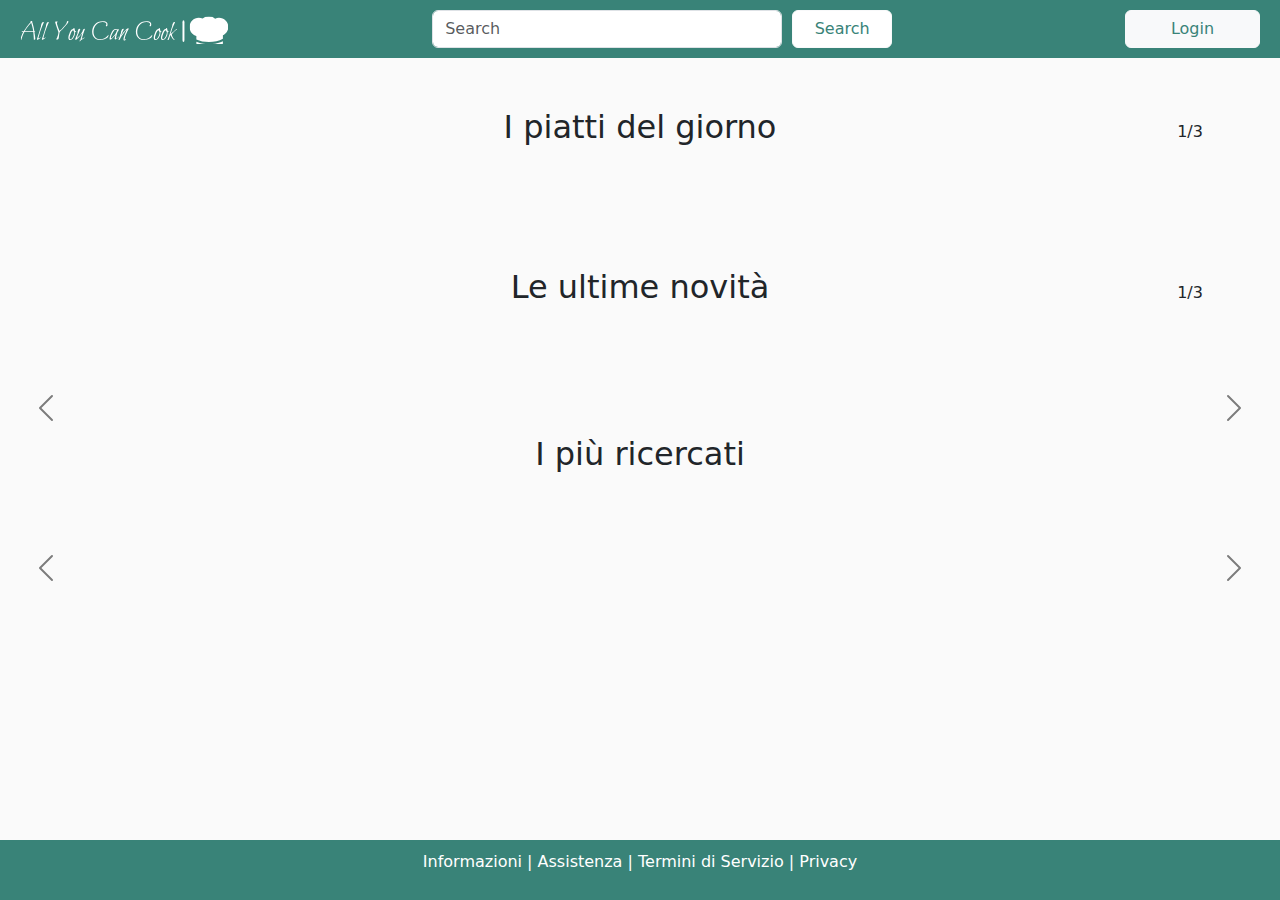
<file: index.html>
<!DOCTYPE html>
<html lang="en">

<head>
    <meta charset="utf-8">
    <meta name="viewport" content="width=device-width, initial-scale=1">
    <title>All You Can Cook</title>
    <link href="https://cdn.jsdelivr.net/npm/bootstrap@5.3.3/dist/css/bootstrap.min.css" rel="stylesheet"
        integrity="sha384-QWTKZyjpPEjISv5WaRU9OFeRpok6YctnYmDr5pNlyT2bRjXh0JMhjY6hW+ALEwIH" crossorigin="anonymous">

    <link rel="stylesheet" href="navbar.css">
    <link rel="stylesheet" href="heart.css">
    <link rel="stylesheet" href="main.css">
    <link rel="stylesheet" href="footer.css">


    <style>
        .scopri-piu {
            --bs-btn-color: white;
            --bs-btn-bg: #398378;
            --bs-btn-border-color: #398378;
            --bs-btn-hover-color: #398378;
            --bs-btn-hover-bg: white;
            --bs-btn-hover-border-color: #398378;
            --bs-btn-focus-shadow-rgb: 49, 132, 253;
            --bs-btn-active-color: #398378;
            --bs-btn-active-bg: #398378;
            --bs-btn-active-border-color: #398378;
            --bs-btn-active-shadow: inset 0 3px 5px rgba(0, 0, 0, 0.125);
            --bs-btn-disabled-color: #398378;
            --bs-btn-disabled-bg: #398378;
            --bs-btn-disabled-border-color: #398378;
        }

        .piatti-del-giorno {
            padding: 50px 0;
        }

        .counter-slide {
            margin-left: 1100px;
            margin-top: -50px;
        }

        .scopri-piu {
            margin-left: 150px;
        }

        .carousel-control-prev-icon,
        .carousel-control-next-icon {
            filter: invert(0) brightness(0);
            /* Cambia il colore in nero */
            background-color: transparent;
            /* Assicurati che lo sfondo sia trasparente */
        }

        .carousel-control-prev {
            background-color: transparent;
            width: 40px;
            /* Larghezza del pulsante */
            height: 40px;
            /* Altezza del pulsante */

            margin-top: 350px;
            /*margin-left: 200px;*/
            margin-left: 2%;
            transform: translateY(-50%);
            /* Allinea verticalmente */
        }

        .carousel-control-next {
            background-color: transparent;
            width: 40px;
            /* Larghezza del pulsante */
            height: 40px;
            /* Altezza del pulsante */

            margin-top: 350px;
            /*margin-left: 200px;*/
            margin-right: 2%;
            transform: translateY(-50%);
            /* Allinea verticalmente */
        }



        .ultime-novità {
            padding: 50px 0;
        }

        .ultime-novità .carousel-inner {
            margin-top: 30px;
            /* Aggiusta il valore se necessario */
        }



        .Piatti-più-ricercati {
            padding: 50px 0;
        }

        .Piatti-più-ricercati .row {
            margin-bottom: 30px;
            /* Puoi regolare il valore a seconda delle tue esigenze */
        }

        /*cuore in alto a destra in ogni card*/
        .position-relative {
            position: relative;
        }

        .checkbox {
            display: none;
            /* Nascondi l'input checkbox */
        }

        .heartbox label {
            cursor: pointer;
        }


        #heart-svg {
            width: 58px;
            height: 57px;
        }

        #heart-svg #heart {
            transition: fill 0.3s ease;
        }

        #heart-svg #heart.liked {
            fill: #E2264D;
            /* Colore rosso per il cuore "preferito" */
        }

        .heart_button {
            border-radius: 0px 0px 0px 10px;
            float: right;

            /*width: 100px;*/

            --bs-btn-color: white;
            --bs-btn-bg: #398378;
            --bs-btn-border-color: #398378;
            --bs-btn-hover-color: #398378;
            --bs-btn-hover-bg: white;
            --bs-btn-hover-border-color: #398378;
            --bs-btn-focus-shadow-rgb: 49, 132, 253;
            --bs-btn-active-color: #398378;
            --bs-btn-active-bg: #398378;
            --bs-btn-active-border-color: #398378;
            --bs-btn-active-shadow: inset 0 3px 5px rgba(0, 0, 0, 0.125);
            --bs-btn-disabled-color: #398378;
            --bs-btn-disabled-bg: #398378;
            --bs-btn-disabled-border-color: #398378;
        }

        .heart_button label {
            cursor: pointer;

        }

        .heart_button {
            position: absolute;
            top: 0px;
            right: 0px;
            z-index: 10;
            /* Facoltativo: garantisce che il bottone sia sopra gli altri contenuti */
            background-color: #f8f9fa;
            /* Cambia il colore di sfondo a tuo piacimento */
            color: #000;
            /* Cambia il colore del testo a tuo piacimento */
        }

        .row {
            display: flex;
            flex-wrap: wrap;
            /* Così facendo, le colonne si adatteranno automaticamente su più righe */
        }

        .card {
            display: flex;
            flex-direction: column;
            height: 100%;
            /* Imposta l'altezza della card per occupare tutto lo spazio disponibile */
        }

        .card-body {
            flex-grow: 1;
            /* Fa in modo che il contenuto della card occupi lo spazio rimanente */
        }
    </style>

    <script src="signup.js"></script>

    <!--Script per controllo dello stato del login-->
    <script>
        document.addEventListener("DOMContentLoaded", function () {
            if (sessionStorage.getItem('isLoggedIn') === 'true') {
                // Aggiungi una classe che attiva le animazioni
                document.body.classList.add('user-logged-in');
            }
        });
    </script>


</head>

<body>

    <!--Navbar-->
    <nav class="navbar-homepage">
        <div class="header-container">
            <!--Logo-->
            <a href="index.html">
                <img src="logo-no-background.svg" alt="Logo" class="logo-img" id="logo">
            </a>

            <!--Barra di ricerca-->
            <div class="search-bar-container">
                <form class="d-flex" role="search" onsubmit="return cerca()">
                    <input class="form-control search-input" type="search" id="query" placeholder="Search"
                        aria-label="Cerca">
                    <button class="btn btn-outline-success search-button" type="submit">Search</button>
                </form>
            </div>
            <!--Script per gestire il login-->
            <script>
                document.addEventListener('DOMContentLoaded', () => {
                    // Associa l'evento click alla funzione check_login
                    document.getElementById('login-button').addEventListener('click', function () {
                        check_login(); // Verifica se l'utente è loggato al clic del pulsante
                    });
                });
            </script>

            <!--DropDown Login-->
            <div class="nav-item dropdown">
                <button class="btn btn-primary login-button" id="login-button" type="button" data-bs-toggle="dropdown"
                    aria-expanded="false">Login</button>

                <ul class="dropdown-menu" aria-labelledby="dropdownMenuButton" style="display: none;"
                    id="dropdownMenuButton">
                    <li><a class="dropdown-item" href="index.html">Home</a></li>
                    <li><a class="dropdown-item" href="ricettario.html">Profilo</a></li>
                    <li><a class="dropdown-item" href="Recensioni.html">Recensioni</a></li>
                    <li><a class="dropdown-item" href="personal_note.html">Note Personali</a></li>
                    <li><button class="btn dropdown-item" id="logout-button" type="button">Logout</button></li>
                </ul>
            </div>
        </div>
    </nav>


    <main>
        <!-- Sezione Piatti del Giorno con Carousel -->
        <div id="PiattidelGiorno-Carousel" class="piatti-del-giorno carousel slide">

            <div class="title">
                <h2 class="text-center mb-4">I piatti del giorno</h2>
                <div class="text-center mb-4 counter-slide" id="slideNumberDisplay-PiattidelGiorno"></div>
            </div>

            <div class="carousel-inner" id="carouselContent-PiattiGiorno">
                <!-- Le slide verranno aggiunte dinamicamente qui -->
            </div>
            <button class="carousel-control-prev" type="button" data-bs-target="#PiattidelGiorno-Carousel"
                data-bs-slide="prev">
                <span class="carousel-control-prev-icon" aria-hidden="true"></span>
                <span class="visually-hidden">Previous</span>
            </button>
            <button class="carousel-control-next" type="button" data-bs-target="#PiattidelGiorno-Carousel"
                data-bs-slide="next">
                <span class="carousel-control-next-icon" aria-hidden="true"></span>
                <span class="visually-hidden">Next</span>
            </button>
        </div>


        <!-- Sezione Ultime Novità con Carousel -->
        <div id="UltimeNovità-Carousel" class="ultime-novità carousel slide">
            <div class="title">
                <h2 class="text-center mb-4">Le ultime novità</h2>
                <div class="text-center mb-4 counter-slide" id="slideNumberDisplay-UltimeNovità"></div>
            </div>

            <div class="carousel-inner" id="carouselContent-UltimeNovità">
                <!-- Le slide verranno aggiunte dinamicamente qui -->
            </div>
            <button class="carousel-control-prev" type="button" data-bs-target="#UltimeNovità-Carousel"
                data-bs-slide="prev">
                <span class="carousel-control-prev-icon" aria-hidden="true"></span>
                <span class="visually-hidden">Previous</span>
            </button>
            <button class="carousel-control-next" type="button" data-bs-target="#UltimeNovità-Carousel"
                data-bs-slide="next">
                <span class="carousel-control-next-icon" aria-hidden="true"></span>
                <span class="visually-hidden">Next</span>
            </button>
        </div>

        <!-- Sezione Piatti più ricercati -->
        <div class="Piatti-più-ricercati">
            <h2 class="text-center mb-4">I più ricercati</h2>
            <div class="container text-center" id="Container-PiattiRicercati">
                <!-- Le slide verranno aggiunte dinamicamente qui -->
            </div>
        </div>
    </main>

    <footer>
        <div class="bottom-container">
            <p>Informazioni | Assistenza | Termini di Servizio | Privacy</p>
        </div>
    </footer>



    <!--script per login-dropdown-menu in navbar-->
    <script src="https://cdn.jsdelivr.net/npm/@popperjs/core@2.11.8/dist/umd/popper.min.js"></script>
    <script src="https://cdn.jsdelivr.net/npm/bootstrap@5.3.3/dist/js/bootstrap.min.js"></script>




    <script src="https://cdn.jsdelivr.net/npm/bootstrap@5.3.3/dist/js/bootstrap.bundle.min.js"
        integrity="sha384-YvpcrYf0tY3lHB60NNkmXc5s9fDVZLESaAA55NDzOxhy9GkcIdslK1eN7N6jIeHz"
        crossorigin="anonymous"></script>



    <script src="https://cdn.jsdelivr.net/npm/@popperjs/core@2.11.8/dist/umd/popper.min.js"
        integrity="sha384-I7E8VVD/ismYTF4hNIPjVp/Zjvgyol6VFvRkX/vR+Vc4jQkC+hVqc2pM8ODewa9r"
        crossorigin="anonymous"></script>
    <script src="https://cdn.jsdelivr.net/npm/bootstrap@5.3.3/dist/js/bootstrap.min.js"
        integrity="sha384-0pUGZvbkm6XF6gxjEnlmuGrJXVbNuzT9qBBavbLwCsOGabYfZo0T0to5eqruptLy"
        crossorigin="anonymous"></script>


    <script src="counter-slide-piatti-del-giorno.js"></script>
    <script src="counter-slide-ultime-novità.js"></script>
    <script src="api-home-page.js"></script>
    <script src="api.js"></script>
    <script src="navbar_login.js"></script>

</body>

</html>
</file>
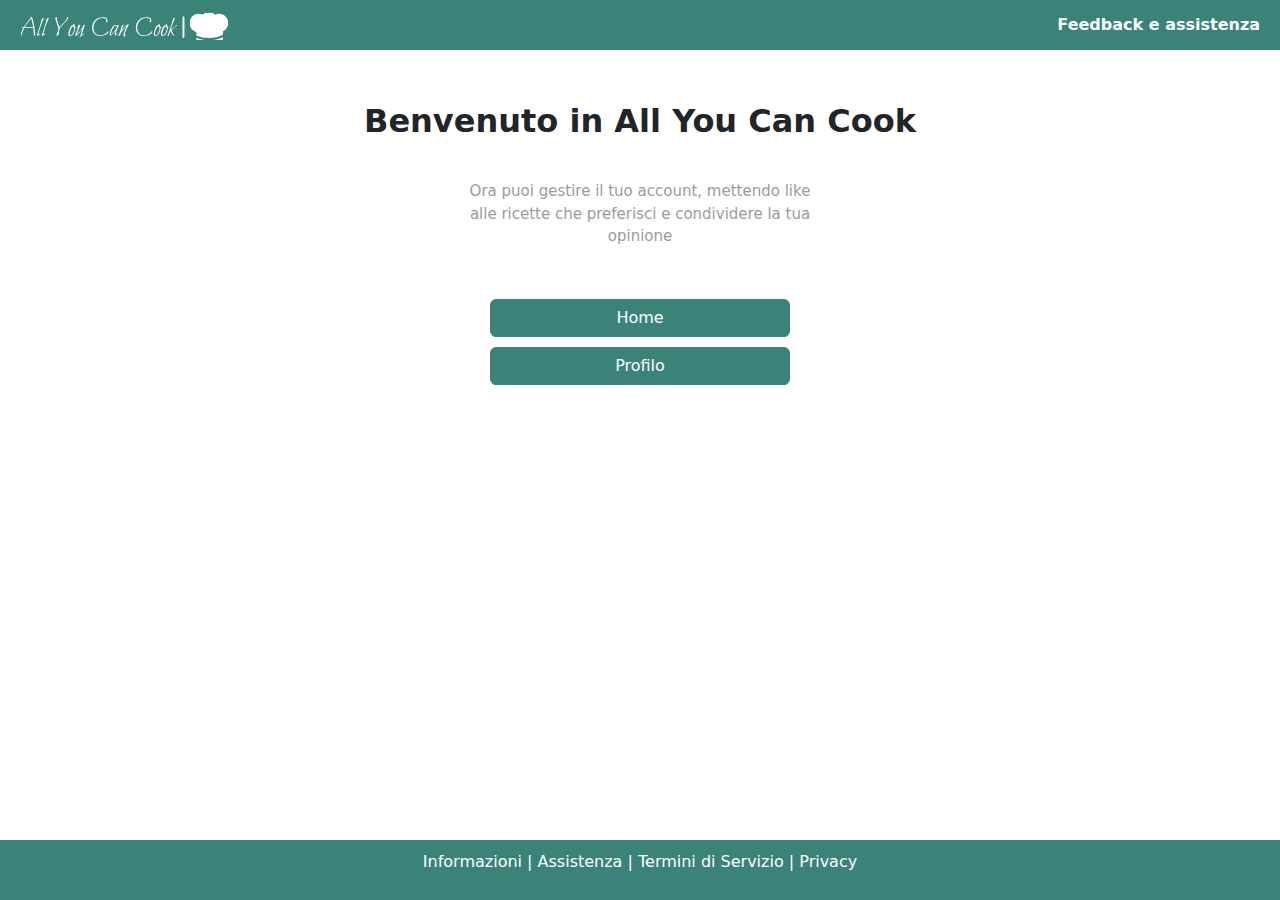
<file: benvenuto-page.html>
<!DOCTYPE html>
<html lang="en">

<head>
    <meta charset="utf-8">
    <meta name="viewport" content="width=device-width, initial-scale=1">
    <title>Benvenuto | All You Can Cook</title>
    <link href="https://cdn.jsdelivr.net/npm/bootstrap@5.3.3/dist/css/bootstrap.min.css" rel="stylesheet"
        integrity="sha384-QWTKZyjpPEjISv5WaRU9OFeRpok6YctnYmDr5pNlyT2bRjXh0JMhjY6hW+ALEwIH" crossorigin="anonymous">

    <link href="https://cdnjs.cloudflare.com/ajax/libs/font-awesome/6.0.0-beta3/css/all.min.css" rel="stylesheet"
        integrity="sha512-..." crossorigin="anonymous" referrerpolicy="no-referrer" />



    <link rel="stylesheet" href="main.css">
    <link rel="stylesheet" href="main2.css">
    <link rel ="stylesheet" href = "footer.css">


    <style>
        .container-message {
            display: flex;
            justify-content: center;
            align-items: center;
        }



        .btn-home {
            justify-content: center;
            align-items: center;
        }

        .btn-profile {
            justify-content: center;
            align-items: center;
        }
    </style>
</head>

<body>

    <div class="header-container">
        <a href="index.html">
            <img src="logo-no-background.svg"
                alt="Logo">
        </a>
        <a href="#" class="assist-link">Feedback e assistenza</a>
    </div>

    <div class="login-title">
        <h2><strong>Benvenuto in All You Can Cook</strong></h2>
    </div>

    <div class="login-subtitle">
        <p>Ora puoi gestire il tuo account, mettendo like alle ricette che preferisci e condividere la tua opinione</p>
    </div>


    <main>

        <section>
            <div class="container-message">
                <div id="registration-message" class="registration-message-account" style="display: none;"></div>
                <div class="btn-container">
                    <a href="index.html" class="btn btn-primary btn-home">Home</a>
                    <a href="ricettario.html" class="btn btn-primary btn-profile">Profilo</a>
                </div>
            </div>
        </section>

    </main>




    <footer>
        <div class="bottom-container">
            <p>Informazioni | Assistenza | Termini di Servizio | Privacy</p>

        </div>
    </footer>




    <script src="https://cdn.jsdelivr.net/npm/bootstrap@5.3.3/dist/js/bootstrap.bundle.min.js"
        integrity="sha384-YvpcrYf0tY3lHB60NNkmXc5s9fDVZLESaAA55NDzOxhy9GkcIdslK1eN7N6jIeHz"
        crossorigin="anonymous"></script>
    <script src="https://cdn.jsdelivr.net/npm/@popperjs/core@2.11.8/dist/umd/popper.min.js"
        integrity="sha384-I7E8VVD/ismYTF4hNIPjVp/Zjvgyol6VFvRkX/vR+Vc4jQkC+hVqc2pM8ODewa9r"
        crossorigin="anonymous"></script>
    <script src="https://cdn.jsdelivr.net/npm/bootstrap@5.3.3/dist/js/bootstrap.min.js"
        integrity="sha384-0pUGZvbkm6XF6gxjEnlmuGrJXVbNuzT9qBBavbLwCsOGabYfZo0T0to5eqruptLy"
        crossorigin="anonymous"></script>

    <script src="signup.js"></script>
</body>

</html>
</file>
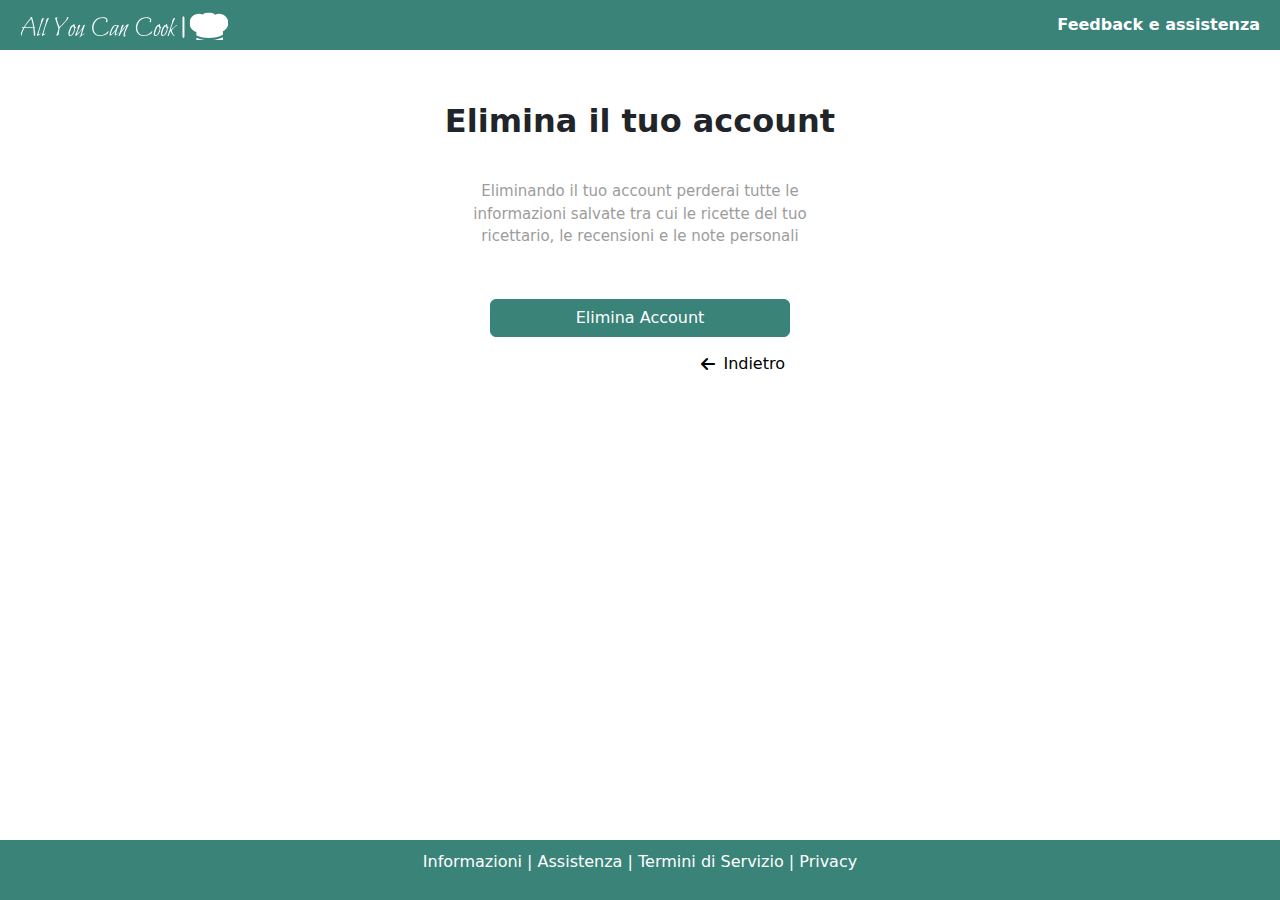
<file: elimina_account.html>
<!DOCTYPE html>
<html lang="en">

<head>
    <meta charset="utf-8">
    <meta name="viewport" content="width=device-width, initial-scale=1">
    <title>Elimina l'account | All You Can Cook</title>
    <link href="https://cdn.jsdelivr.net/npm/bootstrap@5.3.3/dist/css/bootstrap.min.css" rel="stylesheet"
        integrity="sha384-QWTKZyjpPEjISv5WaRU9OFeRpok6YctnYmDr5pNlyT2bRjXh0JMhjY6hW+ALEwIH" crossorigin="anonymous">

    <link href="https://cdnjs.cloudflare.com/ajax/libs/font-awesome/6.0.0-beta3/css/all.min.css" rel="stylesheet"
        integrity="sha512-..." crossorigin="anonymous" referrerpolicy="no-referrer" />


    <link rel="stylesheet" href="main.css">
    <link rel="stylesheet" href="main2.css">
    <link rel ="stylesheet" href = "footer.css">



    <style>
        .error-message-account {
            display: flex;
            position: relative;
            color: red;
            font-size: 15px;
            margin-top: 5px;
            margin-bottom: 5px;
            justify-content: center;
            align-items: center;
            text-align: center;

        }

        .container-message {
            display: flex;
            justify-content: center;
            align-items: center;
        }

        .Back-Button-container {
            display: flex;
            justify-content: flex-end;
            width: 100%;
            /*margin-top: 20px;*/
        }

        .Back-Button {
            display: flex;
            align-items: center;
            /* Allinea verticalmente l'icona e il testo */
            font-size: 20px;
            background: none;
            border: none;
            cursor: pointer;
            color: #000;
            padding: 5px;
            /* Aggiungi un po' di spazio attorno al pulsante */
        }

        .Back-Button i {
            font-size: 16px;
            margin-right: 8px;
            /* Spazio tra l'icona e il testo */
        }

        .Back-Button {
            text-decoration: none;
        }

        .Back-Button p {
            margin: 0;
            font-size: 16px;
            /* Rimuovi il margine predefinito del paragrafo */
        }
    </style>
</head>

<body>

    <div class="header-container">
        <a href="index.html">
            <img src="logo-no-background.svg" alt="Logo" class="logo-img" id="logo">
        </a>
        <a href="#" class="assist-link">Feedback e assistenza</a>
    </div>

    <main>
        <div class="login-title">
            <h2><strong>Elimina il tuo account</strong></h2>
        </div>
    
        <div class="login-subtitle">
            <p>Eliminando il tuo account perderai tutte le informazioni salvate tra cui le ricette del tuo ricettario, le
                recensioni e le note personali</p>
        </div>
    

        <section>
            <div class="container-message">
                <div class="btn-container">
                    <button type="button" class="btn btn-primary" onclick="elimina_account()">Elimina Account</button>
                    <div id="account-error" class="error-message-account" style="display: none;"></div>

                    <!-- Contenitore per il pulsante "Indietro" -->
                    <div class="Back-Button-container">
                        <a href="gestisci_account.html" class="Back-Button">
                            <i class="fas fa-arrow-left"></i> <!-- Freccia indietro -->
                            <p>Indietro</p>
                        </a>
                    </div>
                </div>
            </div>
        </section>

    </main>




    <footer>
        <div class="bottom-container">
            <p>Informazioni | Assistenza | Termini di Servizio | Privacy</p>

        </div>
    </footer>



    <!--script per login-dropdown-menu -->
    <script src="https://cdn.jsdelivr.net/npm/@popperjs/core@2.11.8/dist/umd/popper.min.js"></script>
    <script src="https://cdn.jsdelivr.net/npm/bootstrap@5.3.3/dist/js/bootstrap.min.js"></script>



    <script src="https://cdn.jsdelivr.net/npm/bootstrap@5.3.3/dist/js/bootstrap.bundle.min.js"
        integrity="sha384-YvpcrYf0tY3lHB60NNkmXc5s9fDVZLESaAA55NDzOxhy9GkcIdslK1eN7N6jIeHz"
        crossorigin="anonymous"></script>
    <script src="https://cdn.jsdelivr.net/npm/@popperjs/core@2.11.8/dist/umd/popper.min.js"
        integrity="sha384-I7E8VVD/ismYTF4hNIPjVp/Zjvgyol6VFvRkX/vR+Vc4jQkC+hVqc2pM8ODewa9r"
        crossorigin="anonymous"></script>
    <script src="https://cdn.jsdelivr.net/npm/bootstrap@5.3.3/dist/js/bootstrap.min.js"
        integrity="sha384-0pUGZvbkm6XF6gxjEnlmuGrJXVbNuzT9qBBavbLwCsOGabYfZo0T0to5eqruptLy"
        crossorigin="anonymous"></script>

    <script src="signup.js"></script>
</body>

</html>
</file>
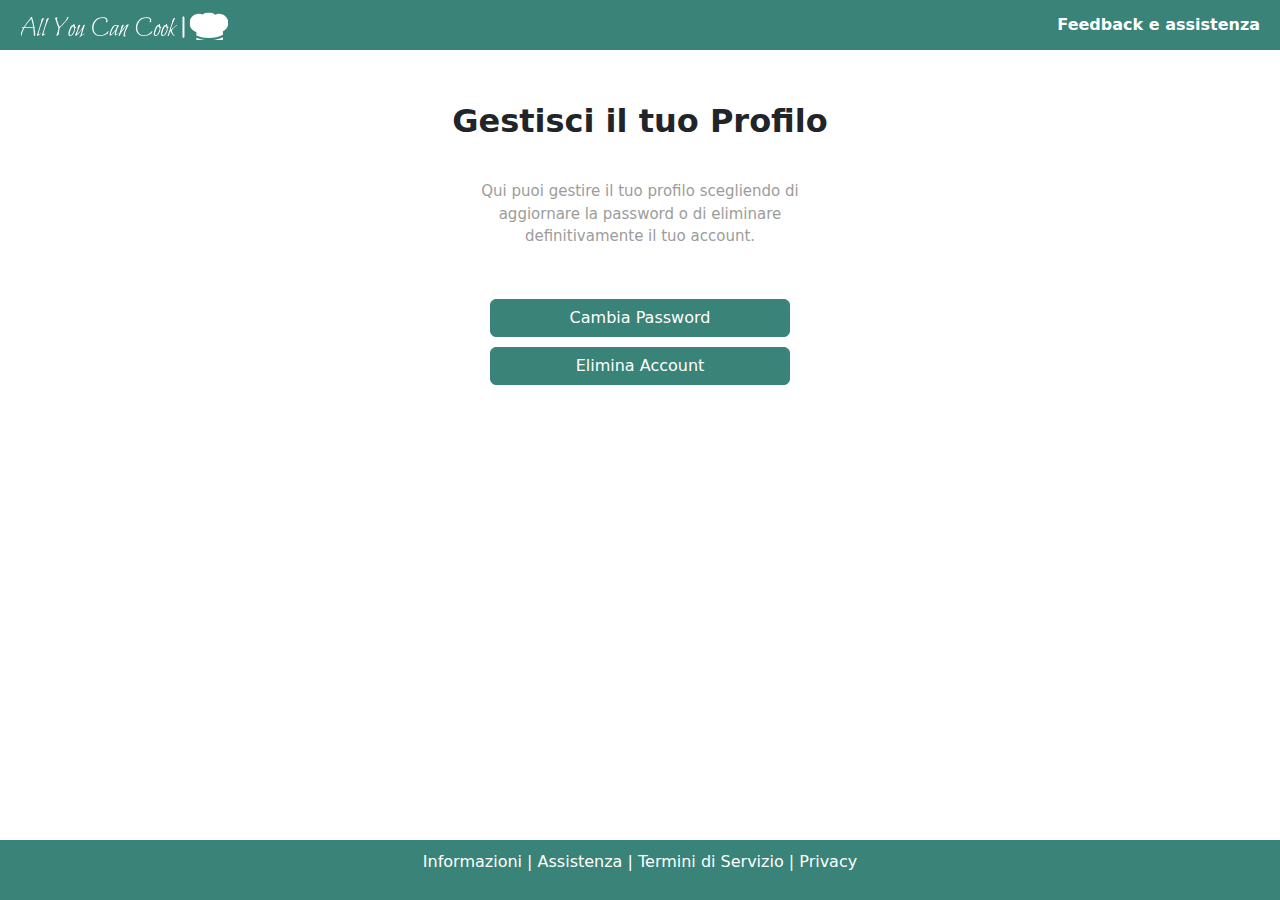
<file: gestisci_account.html>
<!DOCTYPE html>
<html lang="en">

<head>
    <meta charset="utf-8">
    <meta name="viewport" content="width=device-width, initial-scale=1">
    <title>Modifica l'account | All You Can Cook</title>
    <link href="https://cdn.jsdelivr.net/npm/bootstrap@5.3.3/dist/css/bootstrap.min.css" rel="stylesheet"
        integrity="sha384-QWTKZyjpPEjISv5WaRU9OFeRpok6YctnYmDr5pNlyT2bRjXh0JMhjY6hW+ALEwIH" crossorigin="anonymous">

    <link href="https://cdnjs.cloudflare.com/ajax/libs/font-awesome/6.0.0-beta3/css/all.min.css" rel="stylesheet"
        integrity="sha512-..." crossorigin="anonymous" referrerpolicy="no-referrer" />


    <link rel="stylesheet" href="main.css">
    <link rel="stylesheet" href="main2.css">
    <link rel="stylesheet" href="footer.css">

    <style>
        .container-message {
            display: flex;
            justify-content: center;
            align-items: center;
        }

        .btn-home {
            justify-content: center;
            align-items: center;
        }

        .btn-profile {
            justify-content: center;
            align-items: center;
        }

    </style>
</head>

<body>

    <div class="header-container">
        <a href="index.html">
            <img src="logo-no-background.svg" alt="Logo" class="logo-img" id="logo">
        </a>
        <a href="#" class="assist-link">Feedback e assistenza</a>
    </div>

    <div class="login-title">
        <h2><strong>Gestisci il tuo Profilo</strong></h2>
    </div>

    <div class="login-subtitle">
        <p>Qui puoi gestire il tuo profilo scegliendo di aggiornare la password o di eliminare definitivamente il tuo account.</p>
    </div>


    <main>

        <section>
            <div class="container-message">
                <div id="registration-message" class="registration-message-account" style="display: none;"></div>
                <div class="btn-container">
                    <a href="mod_pass.html" class="btn btn-primary btn-home">Cambia Password</a>
                    <a href="elimina_account.html" class="btn btn-primary btn-profile">Elimina Account</a>
                </div>
            </div>
        </section>

    </main>




    <footer>
        <div class="bottom-container">
            <p>Informazioni | Assistenza | Termini di Servizio | Privacy</p>

        </div>
    </footer>



    <!--script per login-dropdown-menu -->
    <script src="https://cdn.jsdelivr.net/npm/@popperjs/core@2.11.8/dist/umd/popper.min.js"></script>
    <script src="https://cdn.jsdelivr.net/npm/bootstrap@5.3.3/dist/js/bootstrap.min.js"></script>



    <script src="https://cdn.jsdelivr.net/npm/bootstrap@5.3.3/dist/js/bootstrap.bundle.min.js"
        integrity="sha384-YvpcrYf0tY3lHB60NNkmXc5s9fDVZLESaAA55NDzOxhy9GkcIdslK1eN7N6jIeHz"
        crossorigin="anonymous"></script>
    <script src="https://cdn.jsdelivr.net/npm/@popperjs/core@2.11.8/dist/umd/popper.min.js"
        integrity="sha384-I7E8VVD/ismYTF4hNIPjVp/Zjvgyol6VFvRkX/vR+Vc4jQkC+hVqc2pM8ODewa9r"
        crossorigin="anonymous"></script>
    <script src="https://cdn.jsdelivr.net/npm/bootstrap@5.3.3/dist/js/bootstrap.min.js"
        integrity="sha384-0pUGZvbkm6XF6gxjEnlmuGrJXVbNuzT9qBBavbLwCsOGabYfZo0T0to5eqruptLy"
        crossorigin="anonymous"></script>

    <script src="signup.js"></script>
</body>

</html>
</file>
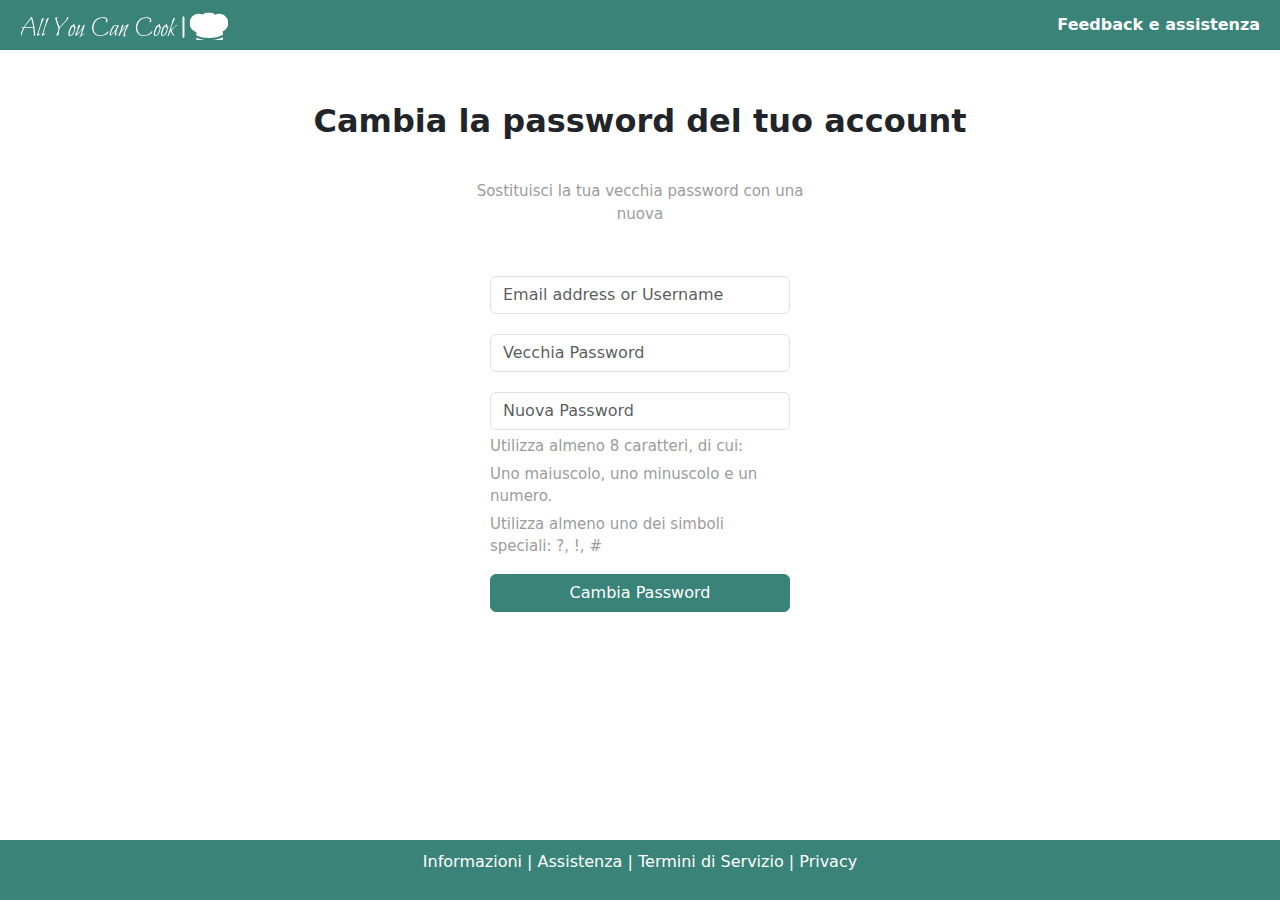
<file: mod_pass.html>
<!DOCTYPE html>
<html lang="en">

<head>
    <meta charset="utf-8">
    <meta name="viewport" content="width=device-width, initial-scale=1">
    <title>Modifica la password del tuo account | All You Can Cook</title>
    <link href="https://cdn.jsdelivr.net/npm/bootstrap@5.3.3/dist/css/bootstrap.min.css" rel="stylesheet"
        integrity="sha384-QWTKZyjpPEjISv5WaRU9OFeRpok6YctnYmDr5pNlyT2bRjXh0JMhjY6hW+ALEwIH" crossorigin="anonymous">

    <link rel="stylesheet" href="main.css">
    <link rel="stylesheet" href="main2.css">
    <link rel="stylesheet" href="footer.css">
    
    <style>
        .Form-login {
            display: flex;
            justify-content: center;
            /* align-items: center;*/
            height: 335px;
        }

        .Form-login .mb-3 {
            width: 300px;
            margin-bottom: 20px;
        }

        .Password {
            margin-top: 20px;
        }

        .Login {
            text-align: center;
            margin-bottom: 20px;
        }

        .btn-primary {
            width: 300px;
        }

        .Suggests p {
            /* Riduci il margine superiore */
            margin-top: 5px;
            /* Riduci il margine inferiore */
            margin-bottom: 5px;
        }

        .Suggests {
            color: rgb(156, 156, 156);
            font-size: 15px;
        }

        /* Stile normale per il testo degli span */
        .text-normal {
            color: initial;
        }

        /* Stile per il testo degli span in caso di errore */
        .text-error {
            color: red;
        }

        .error-message-account {
            position: relative;
            color: red;
            font-size: 15px;
            margin-top: 10px;
            margin-bottom: 10px;
            justify-content: center;
            align-items: center;
            text-align: center;
        }

        .username-error-message {
            position: relative;
            color: red;
            font-size: 15px;
            margin-top: 5px;
            margin-bottom: 5px;
            justify-content: center;
            align-items: center;
        }

        .password-error-message {
            position: relative;
            color: red;
            font-size: 15px;
            margin-top: 5px;
            margin-bottom: 5px;
            justify-content: center;
            align-items: center;
        }

        .Register-Button-Container {
            display: flex;
            justify-content: center;
            align-items: center;
            margin-top: 10px;
        }

        .Register-Button {
            font-size: 16px;
            margin-left: 5px;
            /* Spazio tra l'icona e il testo */
            text-decoration: none;
            color: rgb(202, 0, 0);
            font-weight: bold;
        }

        .Register-Button p {
            /* Rimuovi il margine predefinito del paragrafo */
            margin: 0;
            font-size: 16px;
        }
    </style>

    <script src="signup.js"></script>
</head>

<body>

    <div class="header-container">
        <a href="index.html">
            <img src="logo-no-background.svg" alt="Logo" class="logo-img" id="logo">

        </a>
        <a href="#" class="assist-link">Feedback e assistenza</a>
    </div>

    <main>
        <div class="login-title">
            <h2><strong>Cambia la password del tuo account</strong></h2>
        </div>

        <div class="login-subtitle">
            <p>Sostituisci la tua vecchia password con una nuova</p>
        </div>

        <section class="Form-login" style="margin-bottom: 5%;">
            <form id="Form-login">
                <!--Input Email or Username-->
                <div class="mb-3 Email_or_Username">
                    <input type="email_or_username" class="form-control" id="InputEmail_or_Username"
                        aria-describedby="email_or_UsernameHelp" placeholder="Email address or Username">
                    <!--div per mostrare messaggio di errore nel caso username non rispetti i requisiti -->
                    <div id="username-error" class="username-error-message" style="display: none;"></div>
                </div>
                <!--Input Password Vecchia-->
                <div class="mb-3 Password">
                    <input type="password" class="form-control" id="InputPasswordVecchia"
                        placeholder="Vecchia Password">
                </div>
                <!--Input Password Nuova-->
                <div class="mb-3 Password">
                    <input type="password" class="form-control" id="InputPasswordNuova" placeholder="Nuova Password">
                    <!--div per mostrare messaggio di errore nel caso password non rispetti i requisiti-->
                    <div id="password-error" class="password-error-message" style="display: none;"></div>
                    <!--Suggerimenti per la creazione di una nuova password-->
                    <div class="Suggests">
                        <p>
                            <span id="NumChar">Utilizza almeno 8 caratteri,</span>
                            <span> di cui: </span>
                        </p>
                        <p>
                            <span id="UpperChar" class="error-message">Uno maiuscolo,</span>
                            <span id="LowerChar" class="error-message">uno minuscolo</span>
                            <span>e </span>
                            <span id="DigitChar" class="error-message">un numero.</span>
                        </p>
                        <p>
                            <span id="SpecialChar">Utilizza almeno uno dei simboli speciali: ?, !, # </span>
                        </p>
                    </div>

                    <div id="account-error" class="error-message-account" style="display: none;"></div>
                    <div id="registration-message" class="registration-message-account" style="display: none;"></div>
                </div>

                <div id="account-error" class="error-message-account" style="display: none;"></div>
                <!--Bottone per confermare il cambio di password-->
                <button type="button" class="btn btn-primary" onclick="cambia_pass()">Cambia Password</button>
            </form>
        </section>
    </main>




    <footer>
        <div class="bottom-container">
            <p>Informazioni | Assistenza | Termini di Servizio | Privacy</p>
        </div>
    </footer>

    <script src="signup.js"></script>

    <script src="https://cdn.jsdelivr.net/npm/bootstrap@5.3.3/dist/js/bootstrap.bundle.min.js"
        integrity="sha384-YvpcrYf0tY3lHB60NNkmXc5s9fDVZLESaAA55NDzOxhy9GkcIdslK1eN7N6jIeHz"
        crossorigin="anonymous"></script>
    <script src="https://cdn.jsdelivr.net/npm/@popperjs/core@2.11.8/dist/umd/popper.min.js"
        integrity="sha384-I7E8VVD/ismYTF4hNIPjVp/Zjvgyol6VFvRkX/vR+Vc4jQkC+hVqc2pM8ODewa9r"
        crossorigin="anonymous"></script>
    <script src="https://cdn.jsdelivr.net/npm/bootstrap@5.3.3/dist/js/bootstrap.min.js"
        integrity="sha384-0pUGZvbkm6XF6gxjEnlmuGrJXVbNuzT9qBBavbLwCsOGabYfZo0T0to5eqruptLy"
        crossorigin="anonymous"></script>
</body>

</html>
</file>
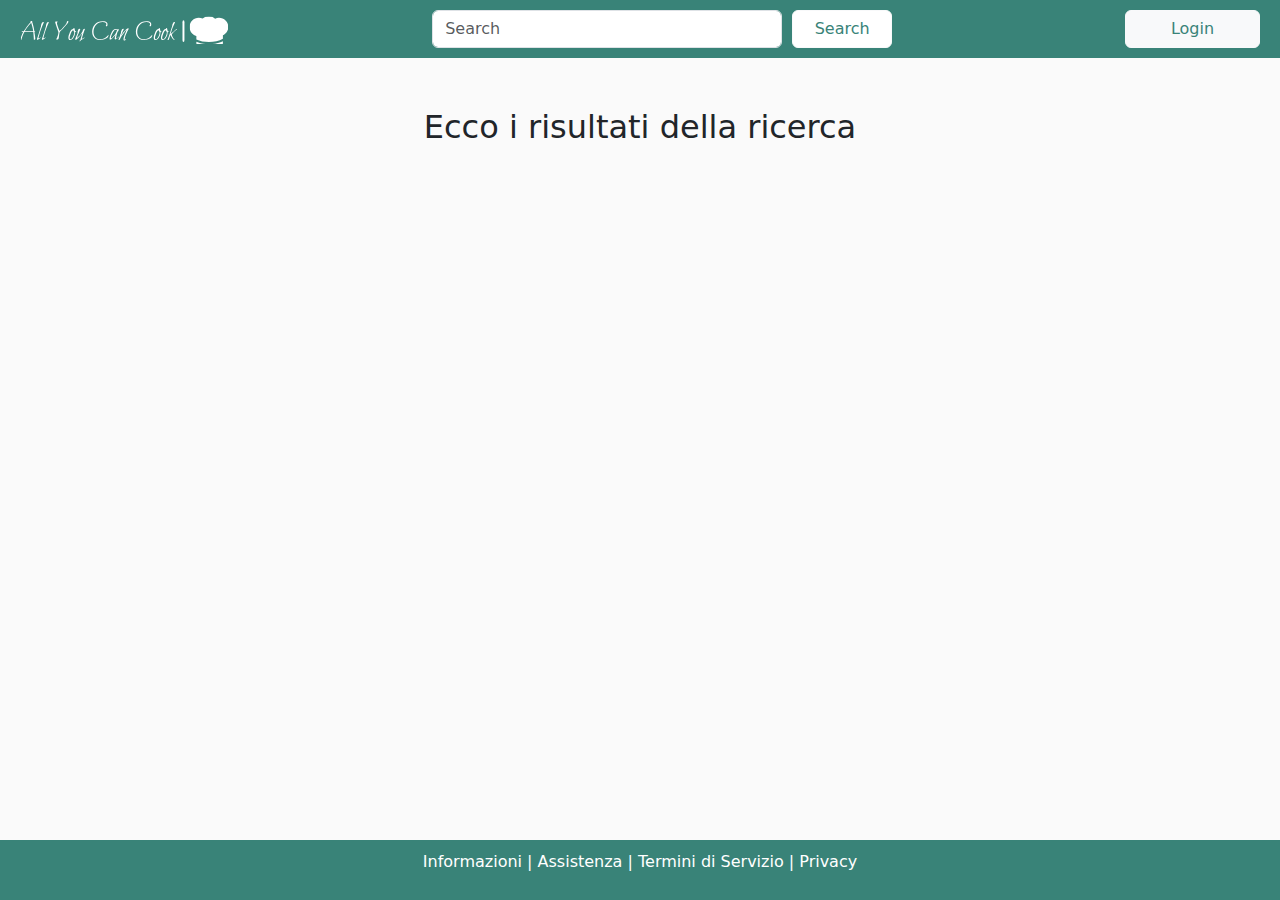
<file: page.html>
<!DOCTYPE html>
<html lang="en">

<head>
    <meta charset="utf-8">
    <meta name="viewport" content="width=device-width, initial-scale=1">
    <title>All You Can Cook</title>
    <link href="https://cdn.jsdelivr.net/npm/bootstrap@5.3.3/dist/css/bootstrap.min.css" rel="stylesheet"
        integrity="sha384-QWTKZyjpPEjISv5WaRU9OFeRpok6YctnYmDr5pNlyT2bRjXh0JMhjY6hW+ALEwIH" crossorigin="anonymous">

    <link rel="stylesheet" href="navbar.css">
    <link rel="stylesheet" href="footer.css">
    <link rel="stylesheet" href="heart.css">
    <link rel="stylesheet" href="main.css">


    <style>
        .scopri-piu {
            --bs-btn-color: white;
            --bs-btn-bg: #398378;
            --bs-btn-border-color: #398378;
            --bs-btn-hover-color: #398378;
            --bs-btn-hover-bg: white;
            --bs-btn-hover-border-color: #398378;
            --bs-btn-focus-shadow-rgb: 49, 132, 253;
            --bs-btn-active-color: #398378;
            --bs-btn-active-bg: #398378;
            --bs-btn-active-border-color: #398378;
            --bs-btn-active-shadow: inset 0 3px 5px rgba(0, 0, 0, 0.125);
            --bs-btn-disabled-color: #398378;
            --bs-btn-disabled-bg: #398378;
            --bs-btn-disabled-border-color: #398378;
            margin-left: 150px;
        }


        .Risultati-Ricerca .row {
            margin-bottom: 30px;
            /* Puoi regolare il valore a seconda delle tue esigenze */
        }


        .Risultati-Ricerca {
            /* flex-grow: 1 garantisce che il contenuto principale si espanda per riempire lo spazio disponibile.*/
            flex-grow: 1;
            padding: 50px 0;
        }

        /*cuore in alto a destra in ogni card*/
        .position-relative {
            position: relative;
        }

        .checkbox {
            display: none;
            /* Nascondi l'input checkbox */
        }

        .heartbox label {
            cursor: pointer;
        }


        #heart-svg {
            width: 58px;
            height: 57px;
        }

        #heart-svg #heart {
            transition: fill 0.3s ease;
        }

        #heart-svg #heart.liked {
            fill: #E2264D;
            /* Colore rosso per il cuore "preferito" */
        }

        .heart_button {
            border-radius: 0px 0px 0px 10px;
            float: right;
            --bs-btn-color: white;
            --bs-btn-bg: #398378;
            --bs-btn-border-color: #398378;
            --bs-btn-hover-color: #398378;
            --bs-btn-hover-bg: white;
            --bs-btn-hover-border-color: #398378;
            --bs-btn-focus-shadow-rgb: 49, 132, 253;
            --bs-btn-active-color: #398378;
            --bs-btn-active-bg: #398378;
            --bs-btn-active-border-color: #398378;
            --bs-btn-active-shadow: inset 0 3px 5px rgba(0, 0, 0, 0.125);
            --bs-btn-disabled-color: #398378;
            --bs-btn-disabled-bg: #398378;
            --bs-btn-disabled-border-color: #398378;
        }

        .heart_button label {
            cursor: pointer;

        }

        .heart_button {
            position: absolute;
            top: 0px;
            right: 0px;

            /* garantisce che il bottone sia sopra gli altri contenuti */
            z-index: 10;
            background-color: #f8f9fa;
            color: #000;
        }

        .row {
            display: flex;
            flex-wrap: wrap;
            /* Così facendo, le colonne si adatteranno automaticamente su più righe */
        }

        .card {
            display: flex;
            flex-direction: column;
            height: 100%;
            /* Imposta l'altezza della card per occupare tutto lo spazio disponibile */
        }

        .card-body {
            flex-grow: 1;
            /* Fa in modo che il contenuto della card occupi lo spazio rimanente */
        }

    </style>

    <!--Script per controllo dello stato del login-->
    <script>
        document.addEventListener("DOMContentLoaded", function () {
            if (sessionStorage.getItem('isLoggedIn') === 'true') {
                // Aggiungi una classe che attiva le animazioni
                document.body.classList.add('user-logged-in');
            }
        });
    </script>


</head>

<body>
    <!--Navbar-->
    <nav class="navbar-homepage">
        <div class="header-container">
            <!--Logo-->
            <a href="index.html">
                <img src="logo-no-background.svg" alt="Logo" class="logo-img" id="logo">
            </a>
            <!--Barra di ricerca-->
            <div class="search-bar-container">
                <form class="d-flex" role="search" onsubmit="return cerca()">
                    <input class="form-control search-input" type="search" id="query" placeholder="Search"
                        aria-label="Cerca">
                    <button class="btn btn-outline-success search-button" type="submit">Search</button>
                </form>
            </div>
            <!--Script per gestire il login-->
            <script>
                document.addEventListener('DOMContentLoaded', () => {
                    // Associa l'evento click alla funzione check_login
                    document.getElementById('login-button').addEventListener('click', function () {
                        check_login(); // Verifica se l'utente è loggato al clic del pulsante
                    });
                });
            </script>

            <!--DropDown Login-->
            <div class="nav-item dropdown">
                <button class="btn btn-primary login-button" id="login-button" type="button" data-bs-toggle="dropdown"
                    aria-expanded="false">Login</button>
                <ul class="dropdown-menu" aria-labelledby="dropdownMenuButton" style="display: none;"
                    id="dropdownMenuButton">
                    <li><a class="dropdown-item" href="index.html">Home</a></li>
                    <li><a class="dropdown-item" href="ricettario.html">Profilo</a></li>
                    <li><a class="dropdown-item" href="Recensioni.html">Recensioni</a></li>
                    <li><a class="dropdown-item" href="personal_note.html">Note Personali</a></li>
                    <li><button class="btn dropdown-item" id="logout-button" type="button">Logout</button></li>
                </ul>
            </div>
        </div>
    </nav>


    <main>
        <div class="Risultati-Ricerca">
            <h2 class="text-center mb-4">Ecco i risultati della ricerca</h2>
            <div class="container text-center" id="Container-Ricerca">
                <!-- Le slide verranno aggiunte dinamicamente qui -->
            </div>
        </div>

    </main>


    <footer>
        <div class="bottom-container">
            <p>Informazioni | Assistenza | Termini di Servizio | Privacy</p>
        </div>
    </footer>

    <script src="https://cdn.jsdelivr.net/npm/bootstrap@5.3.3/dist/js/bootstrap.bundle.min.js"
        integrity="sha384-YvpcrYf0tY3lHB60NNkmXc5s9fDVZLESaAA55NDzOxhy9GkcIdslK1eN7N6jIeHz"
        crossorigin="anonymous"></script>



    <script src="https://cdn.jsdelivr.net/npm/@popperjs/core@2.11.8/dist/umd/popper.min.js"
        integrity="sha384-I7E8VVD/ismYTF4hNIPjVp/Zjvgyol6VFvRkX/vR+Vc4jQkC+hVqc2pM8ODewa9r"
        crossorigin="anonymous"></script>
    <script src="https://cdn.jsdelivr.net/npm/bootstrap@5.3.3/dist/js/bootstrap.min.js"
        integrity="sha384-0pUGZvbkm6XF6gxjEnlmuGrJXVbNuzT9qBBavbLwCsOGabYfZo0T0to5eqruptLy"
        crossorigin="anonymous"></script>

    <script src="api.js"></script>

    <!--Script per gestire il pulsante like-->
    <script>
        function handleHeartClick(id, isLiked, utenti, utenteIndex) {
            let utente = utenti[utenteIndex];
            if (utente) {
                if (!utente.ricettario) {
                    utente.ricettario = [];
                }
                let ricettarioIndex = utente.ricettario.findIndex(r => r.id_ricetta === id);
                if (isLiked) {
                    if (ricettarioIndex === -1) {
                        utente.ricettario.push({
                            id_ricetta: id,
                            dataAggiunta: new Date().toISOString()
                        });
                    }
                } else {
                    if (ricettarioIndex !== -1) {
                        utente.ricettario.splice(ricettarioIndex, 1);
                    }
                }
                localStorage.setItem('utenti', JSON.stringify(utenti));
                console.log(`Ricetta ${id} aggiornata nel ricettario di ${utente.username}.`);
            }
        }

        //funzione per controllare se la ricetta è già stata aggiunta al ricettario
        function checkIfRecipeIsLiked(utente, id) {
            if (!utente || !utente.ricettario) {
                return false;
            }
            return utente.ricettario.some(r => r.id_ricetta === id);
        }

        document.addEventListener("DOMContentLoaded", function () {
            const params = new URLSearchParams(window.location.search);
            const query = params.get('query');

            const utenti = JSON.parse(localStorage.getItem('utenti'));
            let utenteIndex = utenti.findIndex(user =>
                (user.email === sessionStorage.getItem('email') && user.password === sessionStorage.getItem('password')) ||
                (user.username === sessionStorage.getItem('username') && user.password === sessionStorage.getItem('password'))
            );
            let utente = utenti[utenteIndex];

            if (query) {
                fetch("https://www.themealdb.com/api/json/v1/1/search.php?s=" + query)
                    .then(response => {
                        if (!response.ok) {
                            throw new Error("Errore nella chiamata");
                        }
                        return response.json();
                    })
                    .then(ricetta => mostraRicetta(ricetta))
                    .catch(error => {
                        console.error("Si è verificato un errore:", error);
                    });
            }

            //funzione per mostrare le ricette
            function mostraRicetta(ricetta) {
                const lista = document.getElementById('Container-Ricerca');
                lista.innerHTML = "";

                if (ricetta.meals) {
                    let row;

                    //cicla sulle ricette e permette di visualizzarle in righe di 4
                    for (let id_ricetta = 0; id_ricetta < ricetta.meals.length; id_ricetta++) {
                        if (id_ricetta % 4 === 0) {
                            row = document.createElement('div');
                            row.classList.add('row', 'mb-3');
                            lista.appendChild(row);
                        }
                        const isLiked = checkIfRecipeIsLiked(utente, ricetta.meals[id_ricetta].idMeal);
                        const checkboxId = `checkbox_${ricetta.meals[id_ricetta].idMeal}`;


                        const col = document.createElement('div');
                        col.classList.add('col-md-3');
                        col.innerHTML = `
                            <div class="card h-100">
                                <img src="${ricetta.meals[id_ricetta].strMealThumb}" class="card-img-top" alt="${ricetta.meals[id_ricetta].strMeal}">
                                <div class="card-body">
                                    <h5 class="card-title">${ricetta.meals[id_ricetta].strMeal}</h5>                                          
                                    <p class="card-text">${ricetta.meals[id_ricetta].strInstructions.substring(0, 100)}...</p>
                                    <a href="piatto.html?id_ricetta=${ricetta.meals[id_ricetta].idMeal}" class="btn btn-primary scopri-piu">Scopri di più</a>
                                    
                                    <!-- PULSANTE LIKE -->
                                    <div class="class_heart_button">
                                            <input type="checkbox" class="checkbox" id="${checkboxId}" name="liked_button" ${isLiked ? 'checked' : ''}/>
                                            <label for="${checkboxId}" class="heart_button">
                                                <svg id="heart-svg" viewBox="467 392 58 57" xmlns="http://www.w3.org/2000/svg" name="liked">
                                                    <g id="Group" fill="none" fill-rule="evenodd" transform="translate(467 392)">
                                                        <path d="M29.144 20.773c-.063-.13-4.227-8.67-11.44-2.59C7.63 28.795 28.94 43.256 29.143 43.394c.204-.138 21.513-14.6 11.44-25.213-7.214-6.08-11.377 2.46-11.44 2.59z" id="heart" fill="#AAB8C2" />
                                                        <circle id="main-circ" fill="#E2264D" opacity="0" cx="29.5" cy="29.5" r="1.5" />
                                                        <!-- Additional SVG elements for the animated heart -->
                                                        <circle id="main-circ" fill="#E2264D" opacity="0" cx="29.5"
                                                            cy="29.5" r="1.5" />
                                                        <g id="heartgroup7" opacity="0" transform="translate(7 6)">
                                                            <circle id="heart1" fill="#9CD8C3" cx="2" cy="6" r="2" />
                                                            <circle id="heart2" fill="#8CE8C3" cx="5" cy="2" r="2" />
                                                        </g>
                                                        <g id="heartgroup6" opacity="0" transform="translate(0 28)">
                                                            <circle id="heart1" fill="#CC8EF5" cx="2" cy="7" r="2" />
                                                            <circle id="heart2" fill="#91D2FA" cx="3" cy="2" r="2" />
                                                        </g>
                                                        <g id="heartgroup3" opacity="0" transform="translate(52 28)">
                                                            <circle id="heart2" fill="#9CD8C3" cx="2" cy="7" r="2" />
                                                            <circle id="heart1" fill="#8CE8C3" cx="4" cy="2" r="2" />
                                                        </g>
                                                        <g id="heartgroup2" opacity="0" transform="translate(44 6)">
                                                            <circle id="heart2" fill="#CC8EF5" cx="5" cy="6" r="2" />
                                                            <circle id="heart1" fill="#CC8EF5" cx="2" cy="2" r="2" />
                                                        </g>
                                                        <g id="heartgroup5" opacity="0" transform="translate(14 50)">
                                                            <circle id="heart1" fill="#91D2FA" cx="6" cy="5" r="2" />
                                                            <circle id="heart2" fill="#91D2FA" cx="2" cy="2" r="2" />
                                                        </g>
                                                        <g id="heartgroup4" opacity="0" transform="translate(35 50)">
                                                            <circle id="heart1" fill="#F48EA7" cx="6" cy="5" r="2" />
                                                            <circle id="heart2" fill="#F48EA7" cx="2" cy="2" r="2" />
                                                        </g>
                                                        <g id="heartgroup1" opacity="0" transform="translate(24)">
                                                            <circle id="heart1" fill="#9FC7FA" cx="2.5" cy="3" r="2" />
                                                            <circle id="heart2" fill="#9FC7FA" cx="7.5" cy="2" r="2" />
                                                        </g>
                                                    </g>
                                                </svg>
                                            </label>
                                        </div>
                                </div>
                            </div>
                        `;
                        row.appendChild(col);


                        document.addEventListener('change', function (e) {

                            //se la ricetta è stata aggiunta al ricettario (è stato messo like)
                            if (e.target && e.target.matches('.checkbox')) {
                                /*
                                Recupera l'id dall'elemento di destinazione e lo divide per '_' per estrarre il valore id desiderato.
                                
                                e: L'evento change.
                                ritorna il valore id estratto.
                                */
                                const id = e.target.id.split('_')[1];
                                const isLiked = e.target.checked;
                                console.log(`Checkbox ID: ${id}, isLiked: ${isLiked}`);
                                handleHeartClick(id, isLiked, utenti, utenteIndex);
                            }
                        });

                    }
                } else {
                    lista.innerHTML = "<p>Nessuna ricetta trovata.</p>";
                }
            }
        });
    </script>
    <script src="signup.js"></script>
    <script src="navbar_login.js"></script>

    <!--script per login-dropdown-menu in navbar-->
    <script src="https://cdn.jsdelivr.net/npm/@popperjs/core@2.11.8/dist/umd/popper.min.js"></script>
    <script src="https://cdn.jsdelivr.net/npm/bootstrap@5.3.3/dist/js/bootstrap.min.js"></script>




</body>

</html>
</file>
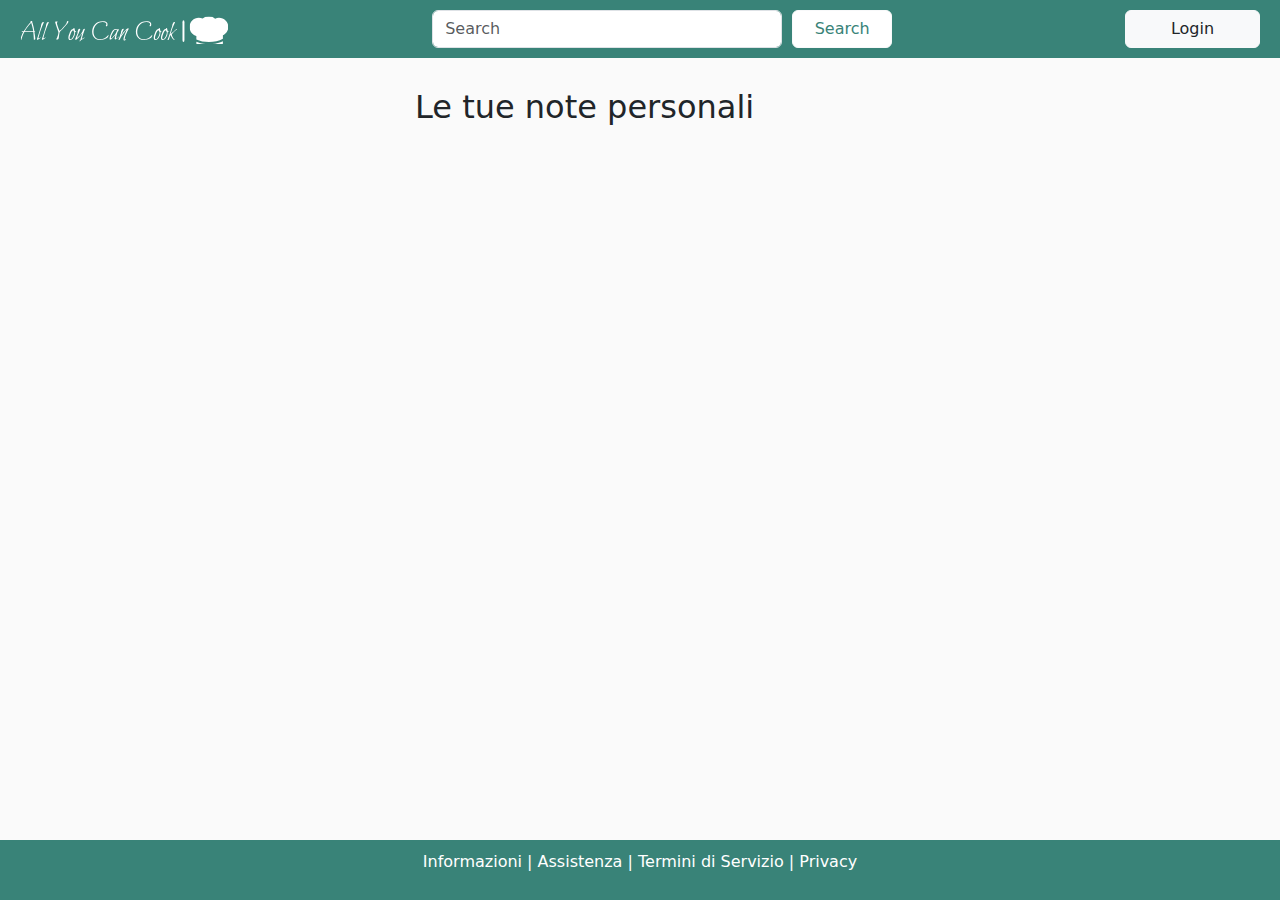
<file: personal_note.html>
<!DOCTYPE html>
<html lang="en">

<head>
    <meta charset="utf-8">
    <meta name="viewport" content="width=device-width, initial-scale=1">
    <title>Le tue note personali | All You Can Cook</title>
    <link href="https://cdn.jsdelivr.net/npm/bootstrap@5.3.3/dist/css/bootstrap.min.css" rel="stylesheet"
        integrity="sha384-QWTKZyjpPEjISv5WaRU9OFeRpok6YctnYmDr5pNlyT2bRjXh0JMhjY6hW+ALEwIH" crossorigin="anonymous">

    <link rel="stylesheet" href="navbar.css">
    <link rel="stylesheet" href="footer.css">
    <link rel="stylesheet" href="star_rating.css">
    <link rel="stylesheet" href="heart.css">
    <link rel="stylesheet" href="main.css">

    <style>
    
        .btn-primary {
            --bs-btn-color: #212529;
            --bs-btn-bg: #f8f9fa;
            --bs-btn-border-color: #f8f9fa;
        }

        .Profilo {
            padding: 35px 0 5px 0;
            margin-top: 20px;
            border: 1.5px solid black;
            border-radius: 10px 10px 10px 10px;
        }

        .modify-button {
            float: right;
            margin-right: 30px;
            width: 100px;
            --bs-btn-color: white;
            --bs-btn-bg: #398378;
            --bs-btn-border-color: #398378;
            --bs-btn-hover-color: #398378;
            --bs-btn-hover-bg: white;
            --bs-btn-hover-border-color: #398378;
            --bs-btn-focus-shadow-rgb: 49, 132, 253;
            --bs-btn-active-color: #398378;
            --bs-btn-active-bg: #398378;
            --bs-btn-active-border-color: #398378;
            --bs-btn-active-shadow: inset 0 3px 5px rgba(0, 0, 0, 0.125);
            --bs-btn-disabled-color: #398378;
            --bs-btn-disabled-bg: #398378;
            --bs-btn-disabled-border-color: #398378;
        }

        .container-profile {
            text-align: left;
            margin-left: 15px;
            font-size: 20px;
            max-width: 1100px;
        }

        .Title {
            text-align: left;
            margin-left: 415px;
            margin-bottom: 50px;
        }

        .no-notes {
            margin-left: 415px;
        }

        .row {
            margin-bottom: 50px;
        }

        .Recensioni_totali {
            padding: 30px 0;
        }

        .Recensioni_totali .row {
            margin-bottom: 30px;
        }

        /*cuore in alto a destra in ogni card*/
        .position-relative {
            position: relative;
        }

        .scopri-piu {
            --bs-btn-color: white;
            --bs-btn-bg: #398378;
            --bs-btn-border-color: #398378;
            --bs-btn-hover-color: #398378;
            --bs-btn-hover-bg: white;
            --bs-btn-hover-border-color: #398378;
            --bs-btn-focus-shadow-rgb: 49, 132, 253;
            --bs-btn-active-color: #398378;
            --bs-btn-active-bg: #398378;
            --bs-btn-active-border-color: #398378;
            --bs-btn-active-shadow: inset 0 3px 5px rgba(0, 0, 0, 0.125);
            --bs-btn-disabled-color: #398378;
            --bs-btn-disabled-bg: #398378;
            --bs-btn-disabled-border-color: #398378;
            margin-left: 150px;
        }

        .checkbox {
            display: none;
            /* Nascondi l'input checkbox */
        }

        .heartbox label {
            cursor: pointer;
        }


        #heart-svg {
            width: 58px;
            height: 57px;
        }

        #heart-svg #heart {
            transition: fill 0.3s ease;
        }

        #heart-svg #heart.liked {
            fill: #E2264D;
            /* Colore rosso per il cuore "preferito" */
        }

        .heart_button {
            border-radius: 0px 0px 0px 10px;
            float: right;
            --bs-btn-color: white;
            --bs-btn-bg: #398378;
            --bs-btn-border-color: #398378;
            --bs-btn-hover-color: #398378;
            --bs-btn-hover-bg: white;
            --bs-btn-hover-border-color: #398378;
            --bs-btn-focus-shadow-rgb: 49, 132, 253;
            --bs-btn-active-color: #398378;
            --bs-btn-active-bg: #398378;
            --bs-btn-active-border-color: #398378;
            --bs-btn-active-shadow: inset 0 3px 5px rgba(0, 0, 0, 0.125);
            --bs-btn-disabled-color: #398378;
            --bs-btn-disabled-bg: #398378;
            --bs-btn-disabled-border-color: #398378;
        }

        .heart_button label {
            cursor: pointer;

        }

        .heart_button {
            position: absolute;
            top: 0px;
            right: 0px;
            /* Garantisce che il bottone sia sopra gli altri contenuti */
            z-index: 10;
            background-color: #f8f9fa;
            color: #000;
        }


        .card-body {
            display: flex;

            /* Allinea verticalmente gli elementi all'inizio */
            align-items: start;
        }

        .card-img-top {
            max-width: 100%;
            height: auto;
        }

        .content {
            padding-left: 15px;
            /* Spazio tra l'immagine e il contenuto */
        }

        h5 {
            margin-top: 0;
            margin-bottom: .5rem;
            font-weight: 500;
            margin-top: 20px;
            line-height: 1.2;
            color: var(--bs-heading-color);
        }

        .modify-button {
            margin-top: 3%;
        }

        .container {
            max-width: 1100px;
        }
    </style>



</head>

<body>
    <!--Navbar-->
    <nav class="navbar-homepage">

        <div class="header-container">
            <!--Logo-->
            <a href="index.html">
                <img src="logo-no-background.svg" alt="Logo" class="logo-img" id="logo">
            </a>

            <!--Barra di ricerca-->
            <div class="search-bar-container">
                <form class="d-flex" role="search" onsubmit="return cerca()">
                    <input class="form-control search-input" type="search" id="query" placeholder="Search"
                        aria-label="Cerca">
                    <button class="btn btn-outline-success search-button" type="submit">Search</button>
                </form>
            </div>

            <!--Script per gestire il login dell'utente-->
            <script>
                document.addEventListener('DOMContentLoaded', () => {
                    // Associa l'evento click alla funzione check_login
                    document.getElementById('login-button').addEventListener('click', function () {
                        check_login(); // Verifica se l'utente è loggato al clic del pulsante
                    });
                });
            </script>

            <!--DropDown Login-->
            <div class="nav-item dropdown">
                <button class="btn btn-primary login-button" id="login-button" type="button" data-bs-toggle="dropdown"
                    aria-expanded="false">Login</button>

                <ul class="dropdown-menu" aria-labelledby="dropdownMenuButton" style="display: none;"
                    id="dropdownMenuButton">
                    <li><a class="dropdown-item" href="index.html">Home</a></li>
                    <li><a class="dropdown-item" href="ricettario.html">Profilo</a></li>
                    <li><a class="dropdown-item" href="Recensioni.html">Recensioni</a></li>
                    <li><a class="dropdown-item" href="personal_note.html">Note Personali</a></li>
                    <li><button class="btn dropdown-item" id="logout-button" type="button">Logout</button></li>

                </ul>
            </div>

        </div>
    </nav>


    <main>
        <section class="Recensioni_totali">
            <h2 class="Title">Le tue note personali</h2>
            <div class="lista_recensioni" id="lista_recensioni"></div>
            <div id="no-notes" class = "no-notes" style="display: none;">
                <p>Nessuna nota personale</p>
            </div>
        </section>
    </main>


    <footer>
        <div class="bottom-container">
            <p>Informazioni | Assistenza | Termini di Servizio | Privacy</p>
        </div>
    </footer>

    <!--script per login-dropdown-menu in navbar-->
    <script src="https://cdn.jsdelivr.net/npm/@popperjs/core@2.11.8/dist/umd/popper.min.js"></script>
    <script src="https://cdn.jsdelivr.net/npm/bootstrap@5.3.3/dist/js/bootstrap.min.js"></script>


    <script src="signup.js"></script>
    <script src="navbar_login.js"></script>

    <!--Script per gestire le note personali-->
    <script>
        function mostraRicetta(ricetta, imageElement, titleElement) {
            //controlla che la ricetta esista
            if (!ricetta.meals || ricetta.meals.length === 0) {
                console.error("No meal found");
                return;
            }
            //controlla che l'immagine esista
            if (imageElement) {
                imageElement.src = ricetta.meals[0].strMealThumb;
            } else {
                console.error("imageElement is null");
            }
            //controlla che il titolo esista
            if (titleElement) {
                titleElement.innerHTML = ricetta.meals[0].strMeal;
            } else {
                console.error("titleElement is null");
            }
        }

        var users = JSON.parse(localStorage.getItem('utenti')) || [];

        // Trova l'indice dell'utente loggato
        let utenteIndex = users.findIndex(user =>
            (user.email === sessionStorage.getItem('email') && user.password === sessionStorage.getItem('password')) ||
            (user.username === sessionStorage.getItem('username') && user.password === sessionStorage.getItem('password'))
        );

        // Verifica che l'utente sia stato trovato
        if (utenteIndex === -1) {
            console.error('Utente non trovato');;
        }

        // Trova l'utente attuale
        let utente = users[utenteIndex];
        //se l'utente non ha note personali
        if(utente.note_personali.length === 0){
            console.log('Nessuna nota personale trovata');
            document.getElementById('no-notes').style.display = 'block'; // Mostra messaggio di assenza note se nessuna nota è trovata

        //se l'utente ha note personali
        }else{
            //ciclo sulle note personali dell'utente
            for (let i = 0; i < utente.note_personali.length; i++) {
            let nota_personale = utente.note_personali[i];
                //controlla che la nota personale sia valida
                if (!nota_personale) {
                    console.error("Nota_personale non valida:", Nota_personale);
                    continue;
                }

                //recupera le informazioni della nota personale sulla ricetta
                const apiUrl = `https://www.themealdb.com/api/json/v1/1/lookup.php?i=${nota_personale.id_ricetta}`;
                fetch(apiUrl)
                    .then(response => response.json())
                    .then(ricetta => {
                        const reviewDiv = document.createElement('div');
                        let rowContent = `
                                <div class="container">
                                    <div class="row row_space">
                                        <div class="col-md-12">
                                            <div class="card">
                                                <div class="card-body d-flex align-items-start">
                                                    <div class="col-md-4" style="padding: 10px;">
                                                        <img class="card-img-top meal-image" id="card-img-top" alt="...">
                                                    </div>
                                                    <div class="col-md-8">
                                                        
                                                        <div class="content">
                                                            <!--<h5 class="meal-title" id="meal-title"></h5>-->
                                                            
                                                            <div class="row">
                                                                <div class="col-md-6">
                                                                    <h5 class="meal-title" id="meal-title"></h5>
                                                                </div>
                                                                <div class="col-md-6">
                                                                    <a href="piatto.html?id_ricetta=${nota_personale.id_ricetta}"><button class="btn modify-button" type="button">Modifica</button>
                                                                        <!--<span id="Modifica" class="modifica-dati">Modifica </span>-->
                                                                    </a>
                                                                </div>
                                                            </div>

                                                            <!-- Aggiungi contenuto come le valutazioni e il testo qui -->
                                                            ${nota_personale.testo_nota_personale ? `<p class="card-text">${nota_personale.testo_nota_personale.testo}</p>` : ''}
                                                        </div>
                                                    </div>
                                                </div>
                                            </div>
                                        </div>
                                    </div>
                                </div>
                                `;

                        contentHTML = `
                            <div class="col-md-6">
                                
                            </div>
                            <!--<p class="card-text">${nota_personale.testo_nota_personale.testo}</p>-->`;

                                reviewDiv.innerHTML = rowContent.replace('<!-- Aggiungi contenuto come le valutazioni e il testo qui -->', contentHTML);
                                lista_recensioni.appendChild(reviewDiv);

                                const mealImage = reviewDiv.querySelector('.meal-image');
                                const mealTitle = reviewDiv.querySelector('.meal-title');

                                mostraRicetta(ricetta, mealImage, mealTitle);
                        
                    })
                .catch(error => console.error('Error fetching personal note:', error));
            }

        }
    </script>

    
</body>

</html>
</file>
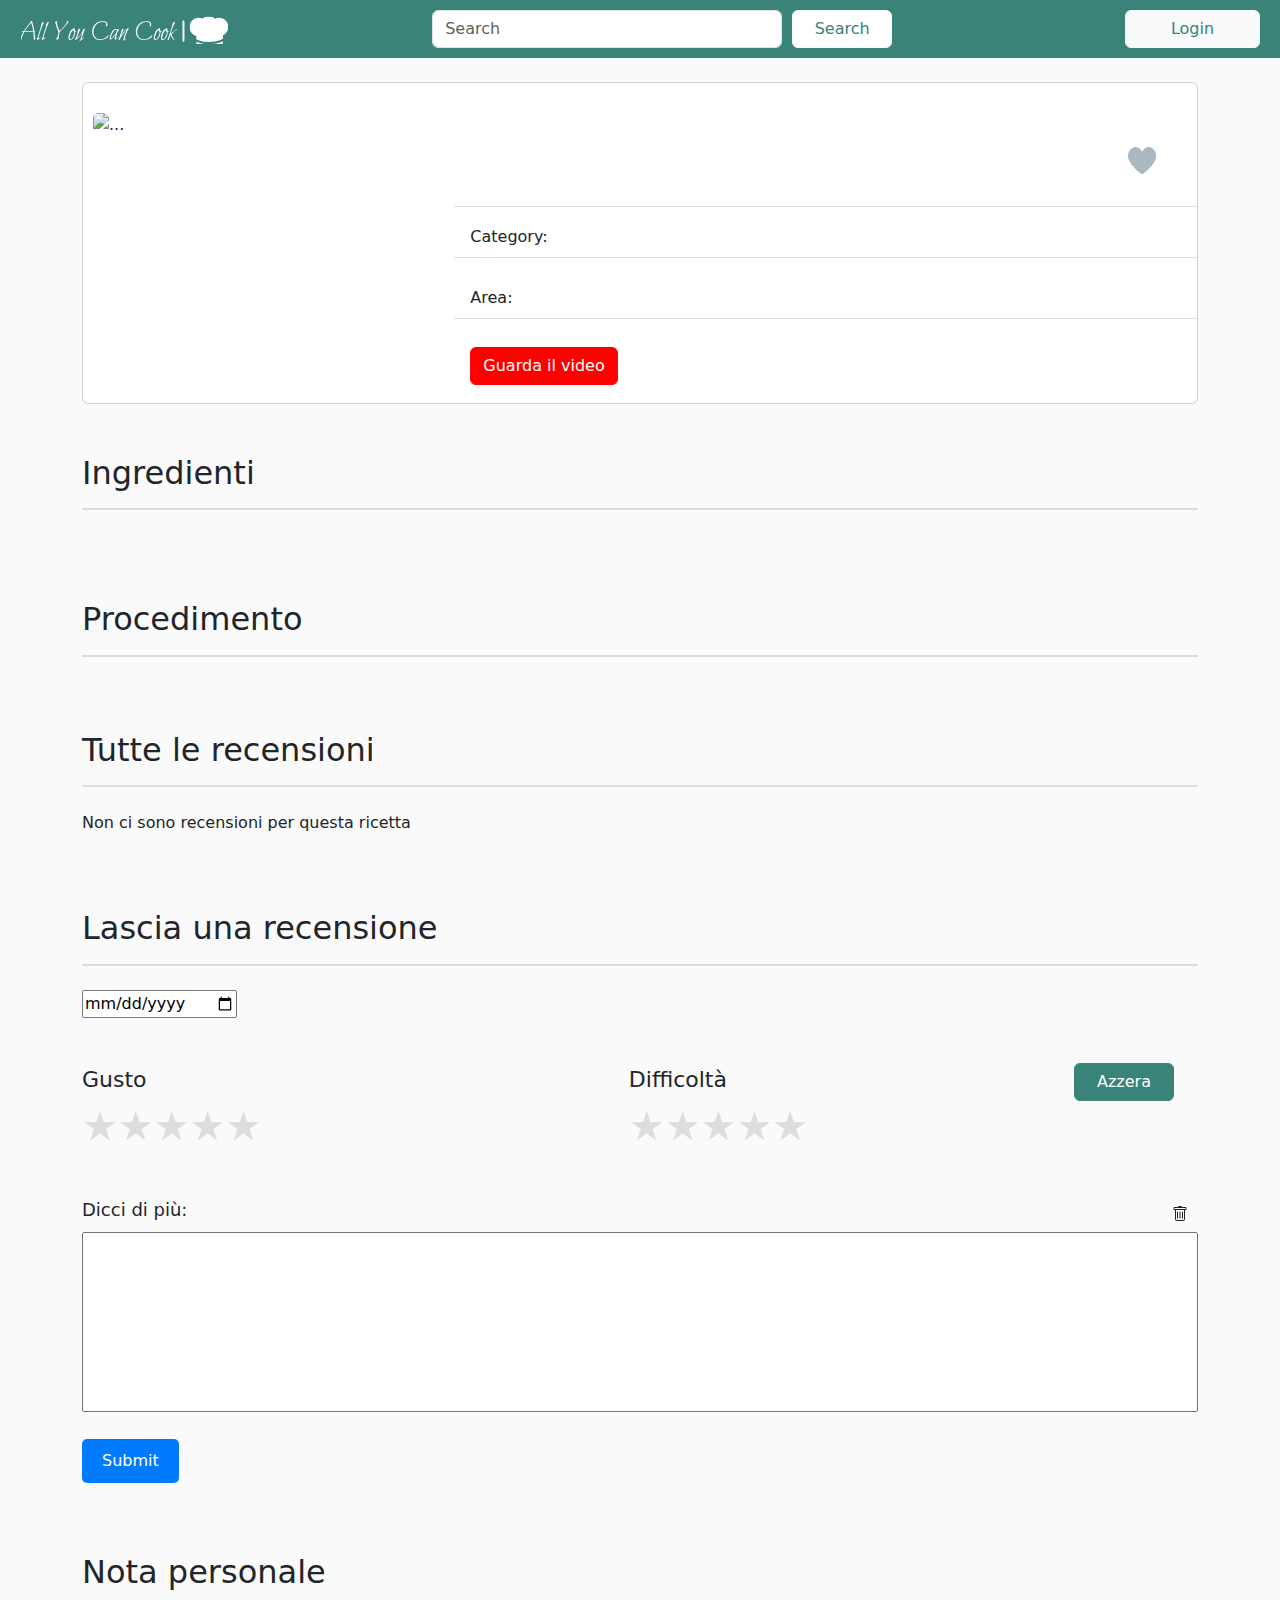
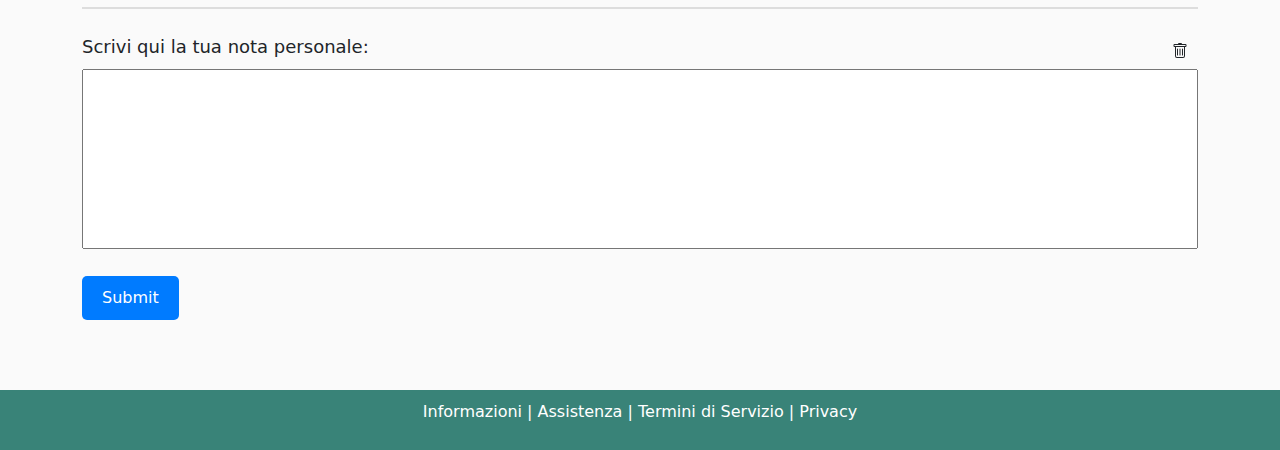
<file: piatto.html>
<!DOCTYPE html>
<html lang="en">

<head>
    <meta charset="utf-8">
    <meta name="viewport" content="width=device-width, initial-scale=1">
    <title>All You Can Cook</title>
    <link href="https://cdn.jsdelivr.net/npm/bootstrap@5.3.3/dist/css/bootstrap.min.css" rel="stylesheet"
        integrity="sha384-QWTKZyjpPEjISv5WaRU9OFeRpok6YctnYmDr5pNlyT2bRjXh0JMhjY6hW+ALEwIH" crossorigin="anonymous">

    <link href="https://cdnjs.cloudflare.com/ajax/libs/font-awesome/6.0.0-beta3/css/all.min.css" rel="stylesheet"
        integrity="sha512-..." crossorigin="anonymous" referrerpolicy="no-referrer" />


    <link rel="stylesheet" href="navbar.css">
    <link rel="stylesheet" href="star_rating.css">
    <link rel="stylesheet" href="heart.css">
    <link rel="stylesheet" href="main.css">
    <link rel="stylesheet" href="footer.css">



    <style>
        .modify-button {
            float: right;
            width: 100px;
            --bs-btn-color: white;
            --bs-btn-bg: #398378;
            --bs-btn-border-color: #398378;
            --bs-btn-hover-color: #398378;
            --bs-btn-hover-bg: white;
            --bs-btn-hover-border-color: #398378;
            --bs-btn-focus-shadow-rgb: 49, 132, 253;
            --bs-btn-active-color: #398378;
            --bs-btn-active-bg: #398378;
            --bs-btn-active-border-color: #398378;
            --bs-btn-active-shadow: inset 0 3px 5px rgba(0, 0, 0, 0.125);
            --bs-btn-disabled-color: #398378;
            --bs-btn-disabled-bg: #398378;
            --bs-btn-disabled-border-color: #398378;
        }

        .heart_button {
            float: right;

            width: 100px;

            --bs-btn-color: white;
            --bs-btn-bg: #398378;
            --bs-btn-border-color: #398378;
            --bs-btn-hover-color: #398378;
            --bs-btn-hover-bg: white;
            --bs-btn-hover-border-color: #398378;
            --bs-btn-focus-shadow-rgb: 49, 132, 253;
            --bs-btn-active-color: #398378;
            --bs-btn-active-bg: #398378;
            --bs-btn-active-border-color: #398378;
            --bs-btn-active-shadow: inset 0 3px 5px rgba(0, 0, 0, 0.125);
            --bs-btn-disabled-color: #398378;
            --bs-btn-disabled-bg: #398378;
            --bs-btn-disabled-border-color: #398378;
        }

        .heart_button label {
            cursor: pointer;
        }

        .Title {
            text-align: left;
            margin-left: 305px;
        }

        .container {
            width: 2000px;
        }

        .meal-title {
            font-size: 30px;
            font-weight: bold;
            margin-top: 20px;
        }

        .list-group {
            margin-top: 20px;
        }

        .list-group-item {
            margin-top: 10px;
            margin-bottom: 10px;

        }

        .btn-video {
            --bs-btn-color: #fff;
            --bs-btn-bg: red;
            --bs-btn-border-color: red;
            --bs-btn-hover-color: #fff;
            --bs-btn-hover-bg: red;
            --bs-btn-hover-border-color: red;
            --bs-btn-focus-shadow-rgb: 49, 132, 253;
            --bs-btn-active-color: #fff;
            --bs-btn-active-bg: red;
            --bs-btn-active-border-color: red;
            --bs-btn-active-shadow: inset 0 3px 5px rgba(0, 0, 0, 0.125);
            --bs-btn-disabled-color: #fff;
            --bs-btn-disabled-bg: red;
            --bs-btn-disabled-border-color: #red;
        }

        .card-img-top {
            display: flex;
            /* Centra orizzontalmente l'immagine */
            /* Centra verticalmente l'immagine */
            margin-top: 20px;
            /* Aggiungi uno spazio sopra se necessario */
            margin-bottom: 20px;
            /* Aggiungi uno spazio sotto se necessario */
            max-width: 500px;
            /* Imposta una larghezza massima specifica */
            width: 100%;
            /* Fa sì che l'immagine si adatti alla larghezza del suo contenitore */
            height: auto;
            /* Mantiene le proporzioni corrette */
        }

        .Info-Ingredienti {
            display: flex;
            justify-content: center;
            flex-direction: column;
            margin-top: 50px;
        }

        .Info-Title {
            margin-bottom: 1.5rem;
            border-bottom: 2px solid rgb(221, 221, 221);
            padding-bottom: 1rem;
            --border-color__token-name: colors.consumption.body.standard.divider;
            border-top-color: rgb(221, 221, 221);
            border-right-color: rgb(221, 221, 221);
            border-left-color: rgb(221, 221, 221);

        }

        .Info-Procedimento {
            display: flex;
            justify-content: center;
            flex-direction: column;
            margin-top: 50px;

        }

        .Recensioni_totali {
            display: flex;
            justify-content: center;
            flex-direction: column;
            margin-top: 50px;

            margin-bottom: 50px;
        }

        .Recensione {
            display: flex;
            justify-content: center;
            flex-direction: column;
            margin-top: 50px;

            margin-bottom: 50px;
        }

        .Nota_personale {
            display: flex;
            justify-content: center;
            flex-direction: column;
            margin-top: 50px;

            margin-bottom: 50px;
        }

        svg {
            float: right;
        }

        .form-recensione {
            width: 1300px;
            height: 280px;
        }

        .list-group-item_title {
            margin-bottom: 0px;
        }

        .card-title {
            font-size: 20px;
            margin-bottom: 20px;
        }

        .card-body {
            margin-bottom: 20px;
        }

        .row_space {
            margin-bottom: 20px;

        }

        .checkbox {
            display: none;
            /* Nascondi l'input checkbox */
        }

        .heartbox label {
            cursor: pointer;
        }

        svg {
            margin: 10px;
        }

        #heart-svg {
            width: 58px;
            height: 57px;
        }

        #heart-svg #heart {
            transition: fill 0.3s ease;
        }

        #heart-svg #heart.liked {
            fill: #E2264D;
            /* Colore rosso per il cuore "preferito" */
        }

        .lista_recensioni {
            margin-bottom: 1.5rem;
        }

        .calendar {
            margin-bottom: 45px;
        }
    </style>

    <script src="signup.js"></script>
    <!--Script per controllo dello stato del login-->
    <script>
        document.addEventListener("DOMContentLoaded", function () {
            if (sessionStorage.getItem('isLoggedIn') === 'true') {
                // Aggiungi una classe che attiva le animazioni
                document.body.classList.add('user-logged-in');
            }
        });
    </script>



</head>

<body>
    <!--navbar-->
    <nav class="navbar-homepage">
        <div class="header-container">
            <!--logo-->
            <a href="index.html">
                <img src="logo-no-background.svg" alt="Logo" class="logo-img" id="logo">
            </a>

            <!--Barra di ricerca-->
            <div class="search-bar-container">
                <form class="d-flex" role="search" onsubmit="return cerca()">
                    <input class="form-control search-input" type="search" id="query" placeholder="Search"
                        aria-label="Cerca">
                    <button class="btn btn-outline-success search-button" type="submit">Search</button>
                </form>

            </div>

            <!--Script per gestire il login-->
            <script>
                document.addEventListener('DOMContentLoaded', () => {
                    // Associa l'evento click alla funzione check_login
                    document.getElementById('login-button').addEventListener('click', function () {
                        check_login(); // Verifica se l'utente è loggato al clic del pulsante
                    });
                });
            </script>

            <!--DropDown Login-->
            <div class="nav-item dropdown">
                <button class="btn btn-primary login-button" id="login-button" type="button" data-bs-toggle="dropdown"
                    aria-expanded="false">Login</button>

                <ul class="dropdown-menu" aria-labelledby="dropdownMenuButton" style="display: none;"
                    id="dropdownMenuButton">
                    <li><a class="dropdown-item" href="index.html">Home</a></li>
                    <li><a class="dropdown-item" href="ricettario.html">Profilo</a></li>
                    <li><a class="dropdown-item" href="Recensioni.html">Recensioni</a></li>
                    <li><a class="dropdown-item" href="personal_note.html">Note Personali</a></li>
                    <li><button class="btn dropdown-item" id="logout-button" type="button">Logout</button></li>

                </ul>
            </div>
        </div>
    </nav>

    <main>
        <div class="container">
            <div class="card mx-auto mt-4">
                <div class="row g-0">
                    <div class="col-md-4" style="padding: 10px;">
                        <img class="card-img-top" id="card-img-top" alt="...">
                    </div>
                    <div class="col-md-8">
                        <ul class="list-group list-group-flush">
                            <li class="list-group-item list-group-item_title">
                                <div class="row" style="text-align: left">
                                    <div class="col-md-6" style="padding-left: 1%; ">
                                        <h2 class="list-group-item meal-title" id="meal-title"
                                            style="margin-left: 0px; padding-left:0; border-color: white;"> </h2>
                                    </div>
                                    <div class="col-md-6" style="text-align: left">
                                        <!--PULSANTE LIKE-->
                                        <div class="class_heart_button"> <input type="checkbox" class="checkbox"
                                                id="checkbox" name="liked_button" />
                                            <label for="checkbox" class="heart_button">

                                                <svg id="heart-svg" viewBox="467 392 58 57"
                                                    xmlns="http://www.w3.org/2000/svg" name="liked">

                                                    <g id="Group" fill="none" fill-rule="evenodd"
                                                        transform="translate(467 392)">
                                                        <path
                                                            d="M29.144 20.773c-.063-.13-4.227-8.67-11.44-2.59C7.63 28.795 28.94 43.256 29.143 43.394c.204-.138 21.513-14.6 11.44-25.213-7.214-6.08-11.377 2.46-11.44 2.59z"
                                                            id="heart" fill="#AAB8C2" />

                                                        <circle id="main-circ" fill="#E2264D" opacity="0" cx="29.5"
                                                            cy="29.5" r="1.5" />
                                                        <g id="heartgroup7" opacity="0" transform="translate(7 6)">
                                                            <circle id="heart1" fill="#9CD8C3" cx="2" cy="6" r="2" />
                                                            <circle id="heart2" fill="#8CE8C3" cx="5" cy="2" r="2" />
                                                        </g>
                                                        <g id="heartgroup6" opacity="0" transform="translate(0 28)">
                                                            <circle id="heart1" fill="#CC8EF5" cx="2" cy="7" r="2" />
                                                            <circle id="heart2" fill="#91D2FA" cx="3" cy="2" r="2" />
                                                        </g>
                                                        <g id="heartgroup3" opacity="0" transform="translate(52 28)">
                                                            <circle id="heart2" fill="#9CD8C3" cx="2" cy="7" r="2" />
                                                            <circle id="heart1" fill="#8CE8C3" cx="4" cy="2" r="2" />
                                                        </g>
                                                        <g id="heartgroup2" opacity="0" transform="translate(44 6)">
                                                            <circle id="heart2" fill="#CC8EF5" cx="5" cy="6" r="2" />
                                                            <circle id="heart1" fill="#CC8EF5" cx="2" cy="2" r="2" />
                                                        </g>
                                                        <g id="heartgroup5" opacity="0" transform="translate(14 50)">
                                                            <circle id="heart1" fill="#91D2FA" cx="6" cy="5" r="2" />
                                                            <circle id="heart2" fill="#91D2FA" cx="2" cy="2" r="2" />
                                                        </g>
                                                        <g id="heartgroup4" opacity="0" transform="translate(35 50)">
                                                            <circle id="heart1" fill="#F48EA7" cx="6" cy="5" r="2" />
                                                            <circle id="heart2" fill="#F48EA7" cx="2" cy="2" r="2" />
                                                        </g>
                                                        <g id="heartgroup1" opacity="0" transform="translate(24)">
                                                            <circle id="heart1" fill="#9FC7FA" cx="2.5" cy="3" r="2" />
                                                            <circle id="heart2" fill="#9FC7FA" cx="7.5" cy="2" r="2" />
                                                        </g>

                                                    </g>
                                                </svg>

                                            </label>
                                        </div>
                                    </div>
                            </li>
                            <!--Categoria-->
                            <li class="list-group-item">
                                <span>Category: </span>
                                <span id="category"></span>
                            </li>
                            <!--Area-->
                            <li class="list-group-item">
                                <span>Area: </span>
                                <span id="area"></span>
                            </li>

                            <!--Video-->
                            <li class="list-group-item">
                                <button type="button" class="btn btn-primary btn-video" id="video">Guarda il
                                    video</button>
                                <!--
                                Font Awesome: Per il simbolo di youtubue, ho usato Font Awesome (<i class="fa-brands fa-youtube"></i>. 
                                Devi includere il CDN di Font Awesome nel <head> del tuo documento. 
                                Puoi usare il link che ho fornito o uno aggiornato se necessario.
                                -->

                        </ul>
                    </div>
                </div>
            </div>
        </div>


        <div class="container">
            <!--Info sulla ricetta-->
            <section class="Info-Ingredienti">
                <h2 class="Info-Title">Ingredienti</h2>
                <ul class="list_ingredients">
                </ul>
            </section>
            <section class="Info-Procedimento">
                <h2 class="Info-Title">Procedimento</h2>
                <span id="instructions"></span>

            </section>

            <!--Tutte le recensioni-->
            <section class="Recensioni_totali">
                <h2 class="Info-Title">Tutte le recensioni</h2>
                <div class="lista_recensioni" id="lista_recensioni"></div>


            </section>


            <!--Recensione-->
            <section class="Recensione">
                <h2 class="Info-Title">Lascia una recensione</h2>
                <!--Input data-->
                <i class="bi bi-calendar">
                    <div class="form-group">
                        <input class="calendar" type="date" id="dateStandard" name="dateStandard">
                    </div>
                </i>

                <!--Stelle per il rating-->
                <!-- Si noti che le stelle sono in ordine inverso -->
                <div class="feedback-form row row_space">
                    <div class="col-md-6">
                        <!--Rating del Gusto-->
                        <span class="feedback_name">Gusto </span>
                        <div class="rating">
                            <input type="radio" id="star5Taste" name="ratingTaste" value="5">
                            <label for="star5Taste" class="ratingLabel">&#9733;</label>
                            <input type="radio" id="star4Taste" name="ratingTaste" value="4">
                            <label for="star4Taste" class="ratingLabel">&#9733;</label>
                            <input type="radio" id="star3Taste" name="ratingTaste" value="3">
                            <label for="star3Taste" class="ratingLabel">&#9733;</label>
                            <input type="radio" id="star2Taste" name="ratingTaste" value="2">
                            <label for="star2Taste" class="ratingLabel">&#9733;</label>
                            <input type="radio" id="star1Taste" name="ratingTaste" value="1">
                            <label for="star1Taste" class="ratingLabel">&#9733;</label>
                        </div>
                    </div>

                    <div class="col-md-3">
                        <!--Rating della Difficoltà-->
                        <span class="feedback_name">Difficoltà</span>
                        <div class="rating">
                            <input type="radio" id="star5Difficulty" name="ratingDifficulty" value="5">
                            <label for="star5Difficulty" class="ratingLabel">&#9733;</label>
                            <input type="radio" id="star4Difficulty" name="ratingDifficulty" value="4">
                            <label for="star4Difficulty" class="ratingLabel">&#9733;</label>
                            <input type="radio" id="star3Difficulty" name="ratingDifficulty" value="3">
                            <label for="star3Difficulty" class="ratingLabel">&#9733;</label>
                            <input type="radio" id="star2Difficulty" name="ratingDifficulty" value="2">
                            <label for="star2Difficulty" class="ratingLabel">&#9733;</label>
                            <input type="radio" id="star1Difficulty" name="ratingDifficulty" value="1">
                            <label for="star1Difficulty" class="ratingLabel">&#9733;</label>
                        </div>
                    </div>
                    <div class="col-md-3">
                        <button class="btn modify-button" type="button" id="btnAzzera">Azzera</button>


                    </div>
                </div>

                <!-- Recensione Testo-->
                <form id="feedbackForm">
                    <div class="comment">
                        <label for="comment" class="title_comment_area">Dicci di più:</label>
                        <i class="bi bi-trash">
                            <input type="checkbox" class="checkbox" id="checkbox" />
                            <svg xmlns="http://www.w3.org/2000/svg" width="16" height="16" fill="currentColor"
                                class="bi bi-trash feedbackForm_trash" viewBox="0 0 16 16" id="feedbackForm_trash">
                                <path
                                    d="M5.5 5.5A.5.5 0 0 1 6 6v6a.5.5 0 0 1-1 0V6a.5.5 0 0 1 .5-.5m2.5 0a.5.5 0 0 1 .5.5v6a.5.5 0 0 1-1 0V6a.5.5 0 0 1 .5-.5m3 .5a.5.5 0 0 0-1 0v6a.5.5 0 0 0 1 0z" />
                                <path
                                    d="M14.5 3a1 1 0 0 1-1 1H13v9a2 2 0 0 1-2 2H5a2 2 0 0 1-2-2V4h-.5a1 1 0 0 1-1-1V2a1 1 0 0 1 1-1H6a1 1 0 0 1 1-1h2a1 1 0 0 1 1 1h3.5a1 1 0 0 1 1 1zM4.118 4 4 4.059V13a1 1 0 0 0 1 1h6a1 1 0 0 0 1-1V4.059L11.882 4zM2.5 3h11V2h-11z" />
                            </svg>
                        </i>
                        <textarea id="comment" name="comment"></textarea>
                    </div>
                    <!--Bottone per inviare la recensione-->
                    <button type="submit" class="submit-btn comment">Submit</button>
                </form>
            </section>



            <!-- Nota Personale-->
            <section class="Nota_personale">
                <form id="Nota_personale">
                    <h2 class="Info-Title">Nota personale</h2>

                    <div class="comment">
                        <label for="comment" class="title_comment_area">Scrivi qui la tua nota personale:</label>

                        <i class="bi bi-trash">
                            <input type="checkbox" class="checkbox" id="checkbox" />
                            <svg xmlns="http://www.w3.org/2000/svg" width="16" height="16" fill="currentColor"
                                class="bi bi-trash personal_note_trash" viewBox="0 0 16 16" id="personal_note_trash">
                                <path
                                    d="M5.5 5.5A.5.5 0 0 1 6 6v6a.5.5 0 0 1-1 0V6a.5.5 0 0 1 .5-.5m2.5 0a.5.5 0 0 1 .5.5v6a.5.5 0 0 1-1 0V6a.5.5 0 0 1 .5-.5m3 .5a.5.5 0 0 0-1 0v6a.5.5 0 0 0 1 0z" />
                                <path
                                    d="M14.5 3a1 1 0 0 1-1 1H13v9a2 2 0 0 1-2 2H5a2 2 0 0 1-2-2V4h-.5a1 1 0 0 1-1-1V2a1 1 0 0 1 1-1H6a1 1 0 0 1 1-1h2a1 1 0 0 1 1 1h3.5a1 1 0 0 1 1 1zM4.118 4 4 4.059V13a1 1 0 0 0 1 1h6a1 1 0 0 0 1-1V4.059L11.882 4zM2.5 3h11V2h-11z" />
                            </svg>
                        </i>

                        <textarea id="personal_note" name="personal_note"></textarea>
                    </div>
                    <!--Bottone per inviare la nota personale-->
                    <button type="submit" class="submit-btn comment">Submit</button>

                </form>
            </section>
        </div>

    </main>

    <footer>
        <div class="bottom-container">
            <p>Informazioni | Assistenza | Termini di Servizio | Privacy</p>
        </div>
    </footer>

</body>

<!--script per login-dropdown-menu in navbar-->
<script src="https://cdn.jsdelivr.net/npm/@popperjs/core@2.11.8/dist/umd/popper.min.js"></script>
<script src="https://cdn.jsdelivr.net/npm/bootstrap@5.3.3/dist/js/bootstrap.min.js"></script>


<script src="api.js"></script>
<script src="navbar_login.js"></script>


<!--Script per recuperare dati della ricetta-->
<script>
    var id = new URLSearchParams(window.location.search).get('id_ricetta');
    const apiUrl = `https://www.themealdb.com/api/json/v1/1/lookup.php?i=${id}`;
    fetch(apiUrl)
        .then(response => response.json())
        .then(ricetta => mostraRicetta(ricetta))
        .catch(error => console.error("Si è verificato un errore durante la richiesta:", error))

    //funzione per mostrare i dettagli della ricetta
    function mostraRicetta(ricetta) {
        if (!ricetta.meals || ricetta.meals.length === 0) {
            console.error("No meal found");
            return;
        }
        document.getElementById("card-img-top").src = ricetta.meals[0].strMealThumb;
        document.getElementById("meal-title").innerHTML = ricetta.meals[0].strMeal;
        document.getElementById("instructions").innerHTML = ricetta.meals[0].strInstructions;

        const ingredients = [];
        const meal = ricetta.meals[0];

        //Cicla per trovare tutti gli ingredienti e le dosi
        for (let i = 1; i <= 20; i++) {
            const ingredient = meal[`strIngredient${i}`];
            const measure = meal[`strMeasure${i}`];
            // Log per vedere se gli ingredienti e le misure sono correttamente estratti

            if (ingredient) {
                ingredients.push(`${measure} ${ingredient}`);
            }
        }

        const ingredientsList = document.querySelector('.list_ingredients');
        ingredientsList.innerHTML = '';
        ingredients.forEach(ingredient => {
            const li = document.createElement('li');
            li.textContent = ingredient;
            ingredientsList.appendChild(li);
        });

        // Aggiunge l'area e la categoria della ricetta
        document.getElementById("area").innerHTML = ricetta.meals[0].strArea;
        document.getElementById("category").innerHTML = ricetta.meals[0].strCategory;
        const link = ricetta.meals[0].strYoutube;
        const videoLink = document.getElementById("video");


        // Aggiunge un event listener per aprire il link in una nuova finestra
        videoLink.addEventListener("click", function (event) {
            event.preventDefault(); // Previene l'azione predefinita del link
            window.open(link, "_blank", "width=100%");
        });
    }
</script>

<!--Script per gestire il login-->
<script>
    if (isLoggedIn) {
        document.getElementById('login-button').textContent = 'Ciao ' + sessionStorage.getItem('username');
        document.getElementById('dropdownMenuButton').style.display = '';
    } else {
        document.getElementById('login-button').textContent = 'Login';
        dropdownMenuButton.style.display = 'none';
    }

    document.getElementById('logout-button').addEventListener('click', function (event) {
        console.log('logout qui');
        event.preventDefault();
        if (isLoggedIn) {
            logoutUser()
        }
    });
</script>

<!--Script per gestire il rating con le stelle-->
<script src="star_rating.js"></script>

<!--Script per gestire la data della recensione-->
<script>
    document.getElementById('dateStandard').addEventListener('change', function () {
        const dateValue = this.value; // Ottieni il valore della data inserita
        const idRicetta = new URLSearchParams(window.location.search).get('id_ricetta'); // ID della ricetta dall'URL

        // Recupera gli utenti dal localStorage
        const utenti = JSON.parse(localStorage.getItem('utenti'));

        // Trova l'utente loggato
        let utenteIndex = utenti.findIndex(user =>
            (user.email === sessionStorage.getItem('email') && user.password === sessionStorage.getItem('password')) ||
            (user.username === sessionStorage.getItem('username') && user.password === sessionStorage.getItem('password'))
        );

        // Se l'utente è stato trovato
        if (utenteIndex !== -1) {
            let utente = utenti[utenteIndex];

            // Trova l'indice della recensione per la ricetta specifica
            let recensioneIndex = utente.recensioni.findIndex(r => r.id_ricetta === idRicetta);

            // Se la recensione esiste, aggiorna la data di creazione
            if (recensioneIndex !== -1) {
                // Aggiorna la data di creazione
                utente.recensioni[recensioneIndex].data_creazione = dateValue;
            } else {
                // Se la recensione non esiste, creane una nuova
                utente.recensioni.push({
                    id_ricetta: idRicetta,
                    data_creazione: dateValue,
                    valutazione_gusto: { punteggio: null, ultima_modifica: null },
                    valutazione_difficolta: { punteggio: null, ultima_modifica: null },
                    testo_recensione: { testo: '', ultima_modifica: null }
                });
            }

            // Salva nuovamente i dati utente in localStorage
            localStorage.setItem('utenti', JSON.stringify(utenti));

            // Mostra un messaggio di conferma nella console
            console.log('Data di creazione salvata con successo:', dateValue);
        } else {
            alert('Per favore, effettua il login per utilizzare questa funzione.');
        }
    });
</script>

<!--Script per gestire le recensioni totali-->
<script>
    const lista_recensioni = document.getElementById('lista_recensioni');

    var users = JSON.parse(localStorage.getItem('utenti')) || [];

    function impostaValutazioni_totali(userId, ricettaId) {
        const gustoRating = caricaValutazione(userId, ricettaId, 'gusto');
        const difficoltaRating = caricaValutazione(userId, ricettaId, 'difficolta');
        const commento = caricaValutazione(userId, ricettaId, 'commento');

        //controlla se in quella recensione è presente solo la valutazione del gusto o solo la valutazione della difficoltà
        if (gustoRating !== null) {
            const inputElement = document.querySelector(`input[name="ratingTaste_totali"][value="${gustoRating}"]`);
            if (inputElement !== null) {
                inputElement.checked = true;
            }
        }

        if (difficoltaRating !== null) {
            const inputElement = document.querySelector(`input[name="ratingDifficulty"][value="${gustoRating}"]`);
            if (inputElement !== null) {
                inputElement.checked = true;
            }
        }
    }


    var existed = false;
    for (i = 0; i < users.length; i++) {
        for (j = 0; j < users[i].recensioni.length; j++) {
            if (users[i].recensioni[j].id_ricetta === id) {
                existed = true;
                console.log('recensione:', users[i].recensioni[j].testo_recensione.testo);
                var data;
                //controlla se la data di creazione è presente
                if(users[i].recensioni[j].data_creazione == null){
                    //se non è presente la data della recensione, non scrive nulla
                    data = "";
                }else{
                    data = users[i].recensioni[j].data_creazione;
                }
                const reviewDiv = document.createElement('div');
                // Crea il contenuto per ogni slide
                let rowContent = '<div class="container"><div class="row row_space">';

                //controlla quali valutazioni sono presenti
                //se non è presente nessuna valutazione
                if (users[i].recensioni[j].valutazione_gusto.punteggio == null && users[i].recensioni[j].valutazione_difficolta.punteggio == null) {
                    rowContent += `
                            <div class="col-md-6" style="width:100%">
                                <div class="card">
                                   
                                    <div class="card-body">
                                         <div class="d-flex justify-content-between">
                                            <h5 class="card-title">${users[i].username}</h5>
                                            <span class="text-muted">${data}</span>
                                        </div>
                                        <p class="card-text">${users[i].recensioni[j].testo_recensione.testo}</p>


                                    </div>
                                </div>
                                
                            </div>
                        `;

                    rowContent += '</div>';

                    let itemDiv = document.createElement('div');
                    itemDiv.innerHTML = rowContent;
                    lista_recensioni.appendChild(itemDiv);
                    //se è presente solo la valutazione del gusto
                } else if (users[i].recensioni[j].valutazione_gusto.punteggio != null && users[i].recensioni[j].valutazione_difficolta.punteggio == null) {
                    rowContent += `
                            <div class="col-md-12">
                                <div class="card">
                                   
                                    <div class="card-body">

                                        
                                        <!--<h5 class="card-title">${users[i].username}</h5>-->
                                        <div class="d-flex justify-content-between">
                                            <h5 class="card-title">${users[i].username}</h5>
                                            <span class="text-muted">${data}</span>
                                        </div>

                                        <div class="col-md-6">
                                            <span class="feedback_name">Gusto</span>
                                            <div class="rating_totale" >
                                                <input type="radio" id="star5Difficulty" name="ratingTaste_totali" value="5" ${users[i].recensioni[j].valutazione_gusto.punteggio === '5' ? 'checked' : ''}>
                                                <label for="star5Difficulty" style="color: ${users[i].recensioni[j].valutazione_gusto.punteggio >= '5' ? 'orange' : '#ddd;'}">&#9733;</label>
                                                <input type="radio" id="star4Difficulty" name="ratingTaste_totali" value="4" ${users[i].recensioni[j].valutazione_gusto.punteggio === '4' ? 'checked' : ''}>
                                                <label for="star4Difficulty" style="color: ${users[i].recensioni[j].valutazione_gusto.punteggio >= '4' ? 'orange' : '#ddd;'}">&#9733;</label>
                                                <input type="radio" id="star3Difficulty" name="ratingTaste_totali" value="3" ${users[i].recensioni[j].valutazione_gusto.punteggio === '3' ? 'checked' : ''}>
                                                <label for="star3Difficulty" style="color: ${users[i].recensioni[j].valutazione_gusto.punteggio >= '3' ? 'orange' : '#ddd;'}">&#9733;</label>
                                                <input type="radio" id="star2Difficulty" name="ratingTaste_totali" value="2" ${users[i].recensioni[j].valutazione_gusto.punteggio === '2' ? 'checked' : ''}>
                                                <label for="star2Difficulty" style="color: ${users[i].recensioni[j].valutazione_gusto.punteggio >= '2' ? 'orange' : '#ddd;'}">&#9733;</label>
                                                <input type="radio" id="star1Difficulty" name="ratingTaste_totali" value="1" ${users[i].recensioni[j].valutazione_gusto.punteggio === '1' ? 'checked' : ''}>
                                                <label for="star1Difficulty" style="color: ${users[i].recensioni[j].valutazione_gusto.punteggio >= '1' ? 'orange' : '#ddd;'}">&#9733;</label>
                                            </div>
                                        </div>
                                        <p class="card-text">${users[i].recensioni[j].testo_recensione.testo}</p>


                                    </div>
                                </div>
                               
                            </div>
                        `;

                    rowContent += '</div>';

                    let itemDiv = document.createElement('div');
                    itemDiv.innerHTML = rowContent;
                    lista_recensioni.appendChild(itemDiv);
                    //se è presente solo la valutazione della difficoltà
                } else if (users[i].recensioni[j].valutazione_gusto.punteggio == null && users[i].recensioni[j].valutazione_difficolta.punteggio != null) {
                    rowContent += `
                            <div class="col-md-12">
                                <div class="card">
                                   
                                    <div class="card-body ">
                                        <!--<h5 class="card-title">${users[i].username}</h5>-->
                                        <div class="d-flex justify-content-between">
                                            <h5 class="card-title">${users[i].username}</h5>
                                            <span class="text-muted">${data}</span>
                                        </div>
                                        <div class="col-md-6">
                                            <span class="feedback_name">Difficoltà</span>
                                            <div class="rating_totale">
                                                <input type="radio" id="star5Difficulty" name="ratingDifficulty_totali" value="5" ${users[i].recensioni[j].valutazione_difficolta.punteggio === '5' ? 'checked' : ''}>
                                                <label for="star5Difficulty" style="color: ${users[i].recensioni[j].valutazione_difficolta.punteggio >= '5' ? 'orange' : 'ddd'}">&#9733;</label>
                                                <input type="radio" id="star4Difficulty" name="ratingDifficulty_totali" value="4" ${users[i].recensioni[j].valutazione_difficolta.punteggio === '4' ? 'checked' : ''}>
                                                <label for="star4Difficulty" style="color: ${users[i].recensioni[j].valutazione_difficolta.punteggio >= '4' ? 'orange' : 'ddd'}">&#9733;</label>
                                                <input type="radio" id="star3Difficulty" name="ratingDifficulty_totali" value="3" ${users[i].recensioni[j].valutazione_difficolta.punteggio === '3' ? 'checked' : ''}>
                                                <label for="star3Difficulty" style="color: ${users[i].recensioni[j].valutazione_difficolta.punteggio >= '3' ? 'orange' : 'ddd'}">&#9733;</label>
                                                <input type="radio" id="star2Difficulty" name="ratingDifficulty_totali" value="2" ${users[i].recensioni[j].valutazione_difficolta.punteggio === '2' ? 'checked' : ''}>
                                                <label for="star2Difficulty" style="color: ${users[i].recensioni[j].valutazione_difficolta.punteggio >= '2' ? 'orange' : 'ddd'}">&#9733;</label>
                                                <input type="radio" id="star1Difficulty" name="ratingDifficulty_totali" value="1" ${users[i].recensioni[j].valutazione_difficolta.punteggio === '1' ? 'checked' : ''}>
                                                <label for="star1Difficulty" style="color: ${users[i].recensioni[j].valutazione_difficolta.punteggio >= '1' ? 'orange' : 'ddd'}">&#9733;</label>
                                            </div>
                                        </div>
                                        
                                        <p class="card-text">${users[i].recensioni[j].testo_recensione.testo}</p>

                                    </div>
                                   

                                
                            </div>
                        `;

                    rowContent += '</div>';

                    let itemDiv = document.createElement('div');
                    itemDiv.innerHTML = rowContent;
                    lista_recensioni.appendChild(itemDiv);
                    //se entrambe le valutazioni sono presenti
                } if (users[i].recensioni[j].valutazione_gusto.punteggio != null && users[i].recensioni[j].valutazione_difficolta.punteggio != null) {

                    rowContent += `
                            <div class="col-md-12">
                                <div class="card">
                                   
                                    <div class="card-body">
                                        
                                        <!--<h5 class="card-title">${users[i].username}</h5>-->
                                        <div class="d-flex justify-content-between">
                                            <h5 class="card-title">${users[i].username}</h5>
                                            <span class="text-muted">${data}</span>
                                        </div>
                                    
                                        
                                        <div class="col-md-6">
                                            <span class="feedback_name">Gusto</span>
                                            <div class="rating_totale">
                                                <input type="radio" id="star5Difficulty" name="ratingTaste_totali" value="5" ${users[i].recensioni[j].valutazione_gusto.punteggio === '5' ? 'checked' : ''}>
                                                <label for="star5Difficulty" style="color: ${users[i].recensioni[j].valutazione_gusto.punteggio >= '5' ? 'orange' : '#ddd;'}">&#9733;</label>
                                                <input type="radio" id="star4Difficulty" name="ratingTaste_totali" value="4" ${users[i].recensioni[j].valutazione_gusto.punteggio === '4' ? 'checked' : ''}>
                                                <label for="star4Difficulty" style="color: ${users[i].recensioni[j].valutazione_gusto.punteggio >= '4' ? 'orange' : '#ddd;'}">&#9733;</label>
                                                <input type="radio" id="star3Difficulty" name="ratingTaste_totali" value="3" ${users[i].recensioni[j].valutazione_gusto.punteggio === '3' ? 'checked' : ''}>
                                                <label for="star3Difficulty" style="color: ${users[i].recensioni[j].valutazione_gusto.punteggio >= '3' ? 'orange' : '#ddd;'}">&#9733;</label>
                                                <input type="radio" id="star2Difficulty" name="ratingTaste_totali" value="2" ${users[i].recensioni[j].valutazione_gusto.punteggio === '2' ? 'checked' : ''}>
                                                <label for="star2Difficulty" style="color: ${users[i].recensioni[j].valutazione_gusto.punteggio >= '2' ? 'orange' : '#ddd;'}">&#9733;</label>
                                                <input type="radio" id="star1Difficulty" name="ratingTaste_totali" value="1" ${users[i].recensioni[j].valutazione_gusto.punteggio === '1' ? 'checked' : ''}>
                                                <label for="star1Difficulty" style="color: ${users[i].recensioni[j].valutazione_gusto.punteggio >= '1' ? 'orange' : '#ddd;'}">&#9733;</label>
                                            </div>
                                        </div>

                                

                                        <div class="col-md-6">
                                            <span class="feedback_name">Difficoltà</span>
                                            <div class="rating_totale">
                                                <input type="radio" id="star5Difficulty" name="ratingDifficulty_totali" value="5" ${users[i].recensioni[j].valutazione_difficolta.punteggio === '5' ? 'checked' : ''}>
                                                <label for="star5Difficulty" style="color: ${users[i].recensioni[j].valutazione_difficolta.punteggio >= '5' ? 'orange' : 'ddd'}">&#9733;</label>
                                                <input type="radio" id="star4Difficulty" name="ratingDifficulty_totali" value="4" ${users[i].recensioni[j].valutazione_difficolta.punteggio === '4' ? 'checked' : ''}>
                                                <label for="star4Difficulty" style="color: ${users[i].recensioni[j].valutazione_difficolta.punteggio >= '4' ? 'orange' : 'ddd'}">&#9733;</label>
                                                <input type="radio" id="star3Difficulty" name="ratingDifficulty_totali" value="3" ${users[i].recensioni[j].valutazione_difficolta.punteggio === '3' ? 'checked' : ''}>
                                                <label for="star3Difficulty" style="color: ${users[i].recensioni[j].valutazione_difficolta.punteggio >= '3' ? 'orange' : 'ddd'}">&#9733;</label>
                                                <input type="radio" id="star2Difficulty" name="ratingDifficulty_totali" value="2" ${users[i].recensioni[j].valutazione_difficolta.punteggio === '2' ? 'checked' : ''}>
                                                <label for="star2Difficulty" style="color: ${users[i].recensioni[j].valutazione_difficolta.punteggio >= '2' ? 'orange' : 'ddd'}">&#9733;</label>
                                                <input type="radio" id="star1Difficulty" name="ratingDifficulty_totali" value="1" ${users[i].recensioni[j].valutazione_difficolta.punteggio === '1' ? 'checked' : ''}>
                                                <label for="star1Difficulty" style="color: ${users[i].recensioni[j].valutazione_difficolta.punteggio >= '1' ? 'orange' : 'ddd'}">&#9733;</label>
                                            </div>
                                        </div>
                                        
                                        <p class="card-text">${users[i].recensioni[j].testo_recensione.testo}</p>


                                       
                                    </div>
                                   
      
                                </div>
                            </div>

                            
                        `;

                    rowContent += '</div>';

                    let itemDiv = document.createElement('div');
                    itemDiv.innerHTML = rowContent;
                    lista_recensioni.appendChild(itemDiv);
                }


            }

        }

    }

    //se mon ci sono recensioni per quella ricetta
    if (existed == false) {
        const reviewDiv = document.createElement('div');
        reviewDiv.textContent = 'Non ci sono recensioni per questa ricetta';
        lista_recensioni.appendChild(reviewDiv);
    }

</script>

<!--Script per gestire l'aggiunta della ricetta nel ricettario-->
<script>
    document.querySelector('input[name="liked_button"]').addEventListener('click', function () {
        console.log("Hai cliccato il cuore: ");
        let utenteIndex = utenti.findIndex(user =>
            (user.email === sessionStorage.getItem('email') && user.password === sessionStorage.getItem('password')) ||
            (user.username === sessionStorage.getItem('username') && user.password === sessionStorage.getItem('password'))
        );
        // Trova l'utente attuale
        let utente = utenti[utenteIndex];

        //se trova l'utente
        if (utente !== undefined) {

            // Trova l'indice del ricettario per la ricetta specifica
            let ricettarioIndex = utente.ricettario.findIndex(r => r.id_ricetta === id);

            // Se la ricetta non è presente nel ricettario, la aggiunge
            if (ricettarioIndex === -1) {
                ricettarioIndex = utente.ricettario.length; // Indice della nuova recensione


                utente.ricettario.push({
                    id_ricetta: id,
                    dataAggiunta: new Date().toISOString() // Salva la data corrente
                });

                localStorage.setItem('utenti', JSON.stringify(utenti));
            } else {
                //se la ricetta è già presente nel ricettario, la rimuove
                utente.ricettario.splice(ricettarioIndex, 1);
                console.log('rimosso');
                localStorage.setItem('utenti', JSON.stringify(utenti));
            }

            // Salva nuovamente i dati utente in localStorage
            localStorage.setItem('utenti', JSON.stringify(utenti));
            console.log('ricetta:', id, 'salvata nel ricettario di:', utente.username);
        }

    });



    //controlla se il pulsante del cuore è stato cliccato
    document.addEventListener('DOMContentLoaded', function () {
        const checkbox = document.getElementById('checkbox');
        const heartPath = document.getElementById('heart');
        const isRecipeLiked = checkIfRecipeIsLiked(); // Funzione che determina se la ricetta è già nel ricettario

        // Imposta lo stato iniziale del checkbox e del cuore
        checkbox.checked = isRecipeLiked;
        if (isRecipeLiked) {
            heartPath.classList.add('liked');
        } else {
            heartPath.classList.remove('liked');
        }

        // Aggiungi un listener per cambiare il colore del cuore quando viene cliccato
        checkbox.addEventListener('change', function () {
            if (sessionStorage.getItem('isLoggedIn', 'true')) {
                if (checkbox.checked) {
                    heartPath.classList.add('liked');
                } else {
                    heartPath.classList.remove('liked');
                }
            } else {
                alert('Devi essere loggato per poter aggiungere una ricetta al ricettario');
                return;
            }
        });

    });


    //funzione per controllare se la ricetta è già nel ricettario
    function checkIfRecipeIsLiked() {
        let utenteIndex = utenti.findIndex(user =>
            (user.email === sessionStorage.getItem('email') && user.password === sessionStorage.getItem('password')) ||
            (user.username === sessionStorage.getItem('username') && user.password === sessionStorage.getItem('password'))
        );
        // Trova l'utente attuale
        let utente = utenti[utenteIndex];
        if (utente !== undefined) {
            // Trova l'indice del ricettario per la ricetta specifica
            let ricettarioIndex = utente.ricettario.findIndex(r => r.id_ricetta === id);

            // Se la recensione non esiste, creane una nuova
            if (ricettarioIndex === -1) {
                return false;
            } else {
                return true;

            }
        }
    }

</script>

<!--Script per disabilitare le funzioni interattive se l'utente non è loggato-->
<script>
    function init() {
        if (!isLoggedIn) {
            document.querySelectorAll('input[name="liked_button"], .heart_button, input[name="ratingTaste"], .ratingLabel , input[name="ratingDifficulty"], .comment, .personal_note').forEach(element => {
                element.disabled = true;
                element.addEventListener('click', function () {
                    alert('Per favore, effettua il login per utilizzare questa funzione.');
                });
            });
        }
    }

    // Inizializza la funzione al caricamento della pagina
    document.addEventListener('DOMContentLoaded', init);
</script>

</html>
</file>
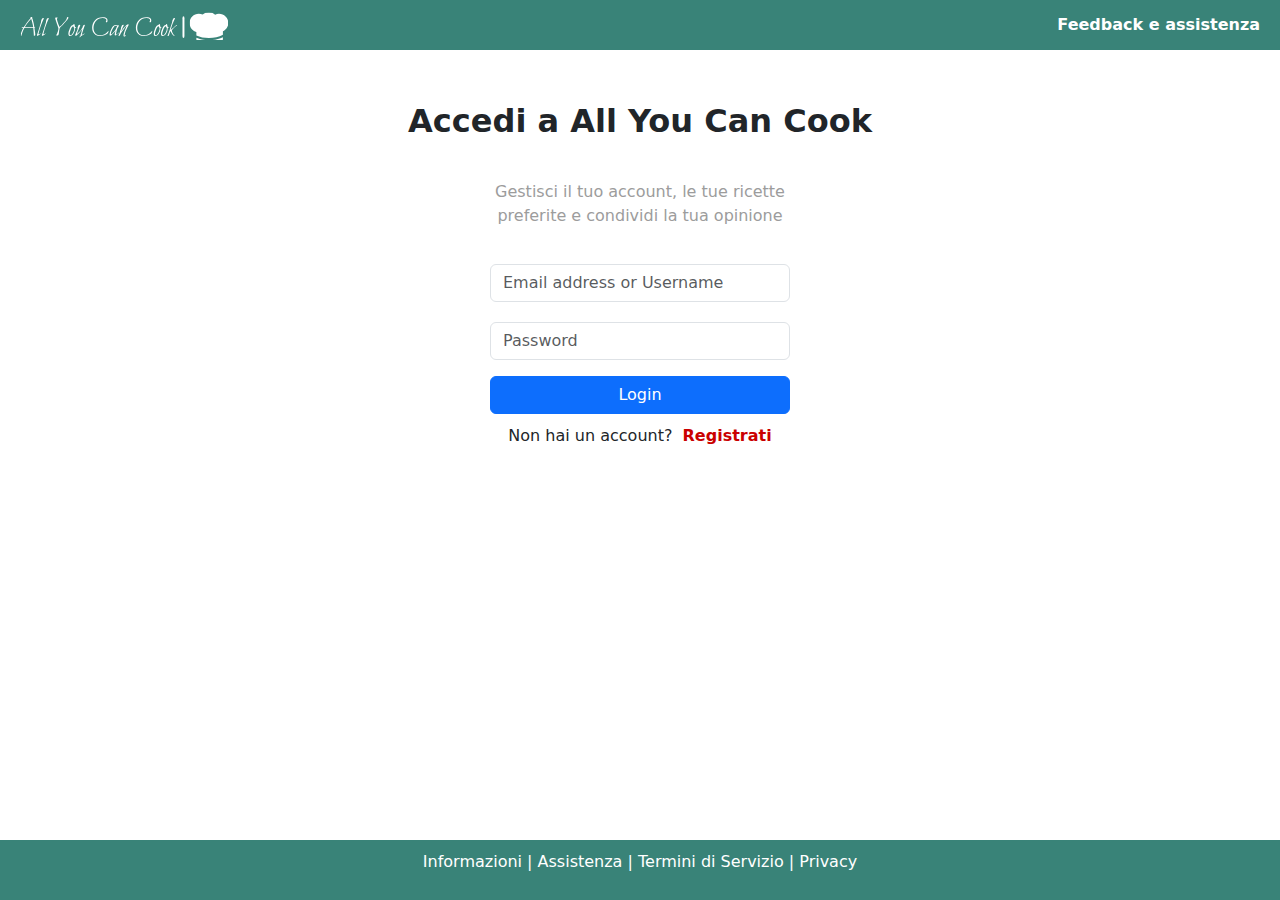
<file: profilo-login.html>
<!DOCTYPE html>
<html lang="en">

<head>
    <meta charset="utf-8">
    <meta name="viewport" content="width=device-width, initial-scale=1">
    <title>Accedi | All You Can Cook</title>
    <link href="https://cdn.jsdelivr.net/npm/bootstrap@5.3.3/dist/css/bootstrap.min.css" rel="stylesheet"
        integrity="sha384-QWTKZyjpPEjISv5WaRU9OFeRpok6YctnYmDr5pNlyT2bRjXh0JMhjY6hW+ALEwIH" crossorigin="anonymous">

    <link rel="stylesheet" href="main.css">

    <style>
        .header-container {
            display: flex;
            justify-content: space-between;
            align-items: center;
            padding: 10px 20px;
            background-color: #398378;

            /*rispetto a main2.css qui ho aggiunto flex-wrap: wrap
            Gli elementi verranno posizionati in modo da 
            riempire prima una riga e poi passare alla successiva quando non c'è più spazio.*/
            flex-wrap: wrap;
        }
        .header-container img {
            height: 30px;
        }

        .header-container .assist-link {
            text-decoration: none;
            color: white;
            font-weight: bold;
        }


        .login-title {
            display: flex;
            justify-content: center;
            align-items: center;
            height: 150px;
        }

        .login-subtitle {
            display: flex;
            justify-content: center;
            align-items: center;
            text-align: center;
            font-size: 16px;
            color: rgb(156, 156, 156);
            max-width: 350px;
            /* Larghezza massima disponibile per il testo */
            margin: 0 auto;
            /* Centro del contenitore */
            position: relative;
            top: -20px;
            /* Sposta il testo verso l'alto */
        }

        .Form-login {
            display: flex;
            justify-content: center;
            height: 335px;
        }

        .Form-login .mb-3 {
            width: 300px;
            margin-bottom: 20px;
        }

        .Password {
            margin-top: 20px;
        }

        .Login {
            text-align: center;
            margin-bottom: 20px;
        }

        .btn-primary {
            width: 300px;
        }

        .error-message-account {
            position: relative;
            color: red;
            font-size: 15px;
            margin-top: 10px;
            margin-bottom: 10px;
            justify-content: center;
            align-items: center;
            text-align: center;

        }

        .Register-Button-Container {
            display: flex;
            justify-content: center;
            align-items: center;
            margin-top: 10px;
        }

        .Register-Button {
            font-size: 16px;
            margin-left: 5px;
            /* Spazio tra l'icona e il testo */
            text-decoration: none;
            color: rgb(202, 0, 0);
            font-weight: bold;
        }

        .Register-Button p {
            /* Rimuovi il margine predefinito del paragrafo */
            margin: 0;
            font-size: 16px;
        }

        .bottom-container {
            background-color: #398378;
            color: #fff;
            text-align: center;
            padding: 10px 0;
            width: 100%;
        }
    </style>

    <script src="signup.js"></script>
</head>

<body>

    <div class="header-container">
        <!--logo-->
        <a href="index.html">
            <img src="logo-no-background.svg" alt="Logo">
        </a>
        <a href="#" class="assist-link">Feedback e assistenza</a>
    </div>

    <main>
        <div class="login-title">
            <h2><strong>Accedi a All You Can Cook</strong></h2>
        </div>

        <div class="login-subtitle">
            <p>Gestisci il tuo account, le tue ricette preferite e condividi la tua opinione</p>
        </div>


        <!--Form di login-->
        <section class="Form-login">
            <form id="Form-login">
                <!--Input email o username-->
                <div class="mb-3 Email_or_Username">
                    <input type="email_or_username" class="form-control" id="InputEmail_or_Username"
                        aria-describedby="email_or_UsernameHelp" placeholder="Email address or Username">

                </div>
                <!--Input password-->
                <div class="mb-3 Password">
                    <input type="password" class="form-control" id="InputPassword" placeholder="Password">
                </div>
                <!--Messaggio di errore-->
                <div id="account-error" class="error-message-account" style="display: none;"></div>

                <!--Bottone di conferma login-->
                <button type="submit" class="btn btn-primary">Login</button>

                <!--Collegamento a pagina per registrarsi-->
                <div class="Register-Button-Container">
                    <p>Non hai un account?
                        <a href="profilo-registrati.html" class="Register-Button">Registrati</a>
                    </p>
                </div>
            </form>
        </section>
    </main>


    <footer>
        <div class="bottom-container">
            <p>Informazioni | Assistenza | Termini di Servizio | Privacy</p>

        </div>
    </footer>

    <!--Script per gestire il login (invio di credenziali)-->
    <script>
        document.getElementById('Form-login').addEventListener('submit', function (event) {
            event.preventDefault();
            const Mail_or_Username = document.getElementById('InputEmail_or_Username').value.trim();
            const password = document.getElementById('InputPassword').value.trim();
            loginUser(Mail_or_Username, password);
        });
    </script>




    <script src="https://cdn.jsdelivr.net/npm/bootstrap@5.3.3/dist/js/bootstrap.bundle.min.js"
        integrity="sha384-YvpcrYf0tY3lHB60NNkmXc5s9fDVZLESaAA55NDzOxhy9GkcIdslK1eN7N6jIeHz"
        crossorigin="anonymous"></script>
    <script src="https://cdn.jsdelivr.net/npm/@popperjs/core@2.11.8/dist/umd/popper.min.js"
        integrity="sha384-I7E8VVD/ismYTF4hNIPjVp/Zjvgyol6VFvRkX/vR+Vc4jQkC+hVqc2pM8ODewa9r"
        crossorigin="anonymous"></script>
    <script src="https://cdn.jsdelivr.net/npm/bootstrap@5.3.3/dist/js/bootstrap.min.js"
        integrity="sha384-0pUGZvbkm6XF6gxjEnlmuGrJXVbNuzT9qBBavbLwCsOGabYfZo0T0to5eqruptLy"
        crossorigin="anonymous"></script>
</body>

</html>
</file>
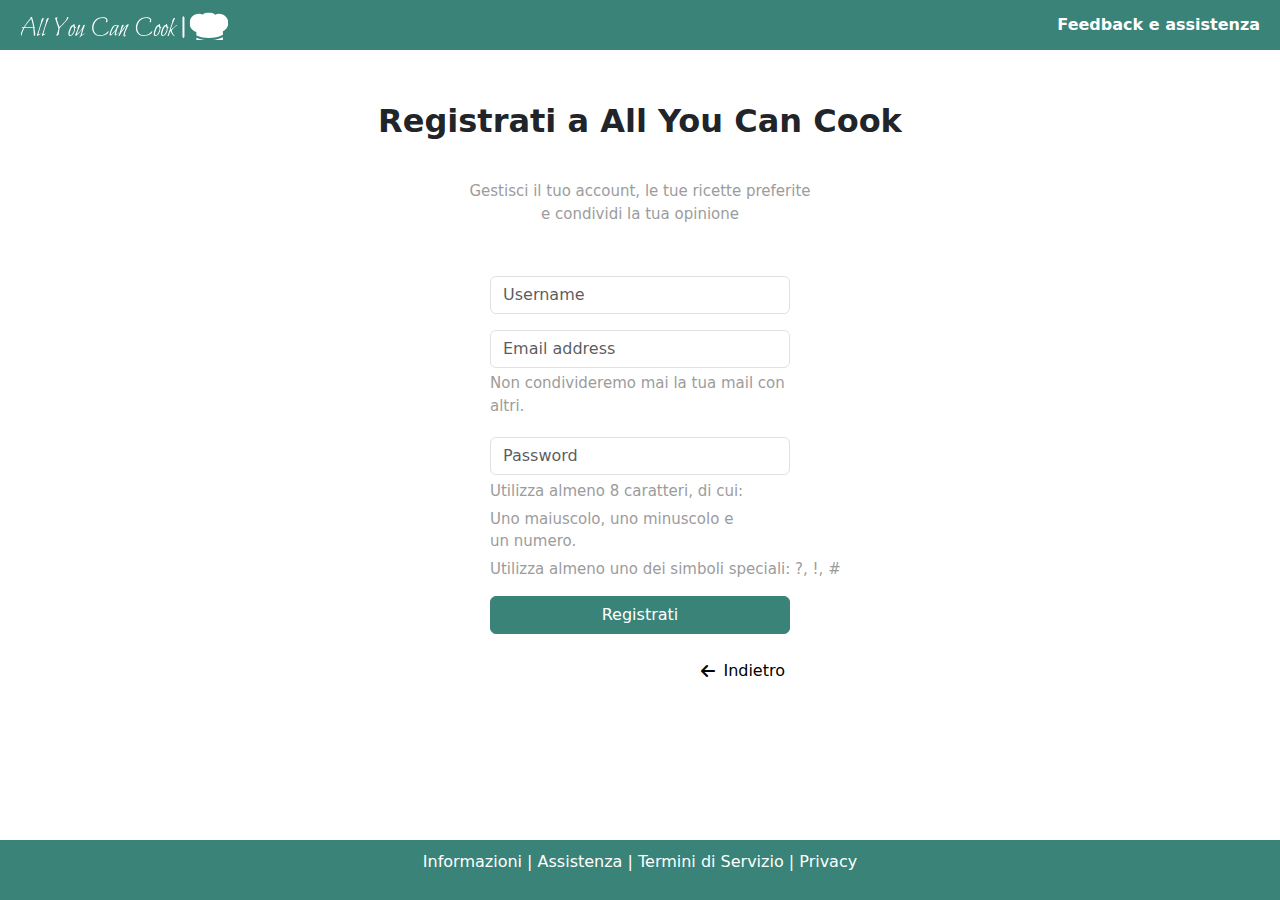
<file: profilo-registrati.html>
<!DOCTYPE html>
<html lang="en">

<head>
    <meta charset="utf-8">
    <meta name="viewport" content="width=device-width, initial-scale=1">
    <title>Registrati | All You Can Cook</title>
    <link href="https://cdn.jsdelivr.net/npm/bootstrap@5.3.3/dist/css/bootstrap.min.css" rel="stylesheet"
        integrity="sha384-QWTKZyjpPEjISv5WaRU9OFeRpok6YctnYmDr5pNlyT2bRjXh0JMhjY6hW+ALEwIH" crossorigin="anonymous">

    <link href="https://cdnjs.cloudflare.com/ajax/libs/font-awesome/6.0.0-beta3/css/all.min.css" rel="stylesheet"
        integrity="sha512-..." crossorigin="anonymous" referrerpolicy="no-referrer" />

    <link rel="stylesheet" href="main.css">
    <link rel="stylesheet" href="main2.css">

    <style>
        .Form-login {
            display: flex;
            justify-content: center;
            height: 550px;
        }

        .Form-login .mb-3 {
            width: 300px;
            margin-bottom: 20px;
        }

        .Password {
            margin-top: 20px;
        }

        .Login {
            text-align: center;
            margin-bottom: 20px;
        }

        .form-text {
            font-size: 15px;
            color: rgb(156, 156, 156);
        }

        .Suggests p {
            margin-top: 5px;
            /* Riduci il margine superiore */
            margin-bottom: 5px;
            /* Riduci il margine inferiore */
        }

        .Suggests {
            color: rgb(156, 156, 156);
            font-size: 15px;
        }

        .btn-primary {
            width: 300px;
        }

        .Back-Button-container {
            display: flex;
            justify-content: flex-end;
            width: 100%;
            margin-top: 20px;
        }

        .Back-Button {
            display: flex;
            align-items: center;
            /* Allinea verticalmente l'icona e il testo */
            font-size: 20px;
            background: none;
            border: none;
            cursor: pointer;
            color: #000;
            padding: 5px;
            /* Aggiungi un po' di spazio attorno al pulsante */
        }

        .Back-Button i {
            font-size: 16px;
            margin-right: 8px;
            /* Spazio tra l'icona e il testo */
        }

        .Back-Button {
            text-decoration: none;
        }

        .Back-Button p {
            margin: 0;
            font-size: 16px;
            /* Rimuovi il margine predefinito del paragrafo */
        }

        .bottom-container {
            background-color: #398378;
            color: #fff;
            text-align: center;
            padding: 10px 0;
            width: 100%;
        }

        /* Margine inferiore per il campo di input per evitare che il messaggio di errore lo copra */
        .mb-3 {
            position: relative;
            /* Permette al messaggio di errore di essere posizionato relativamente */
        }

        /* Stile normale per il testo degli span */
        .text-normal {
            color: initial;
        }

        /* Stile per il testo degli span in caso di errore */
        .text-error {
            color: red;
        }

        span {
            white-space: nowrap;
        }

        .username-error-message {
            position: relative;
            color: red;
            font-size: 15px;
            margin-top: 5px;
            margin-bottom: 5px;
            justify-content: center;
            align-items: center;
        }

        .email-error-message {
            position: relative;
            color: red;
            font-size: 15px;
            margin-top: 5px;
            margin-bottom: 5px;
            justify-content: center;
            align-items: center;
        }

        .error-message-account {
            position: relative;
            color: red;
            font-size: 15px;
            margin-top: 5px;
            margin-bottom: 5px;
            justify-content: center;
            align-items: center;
            text-align: center;
        }

        .registration-message-account {
            position: relative;
            color: green;
            font-size: 15px;
            margin-top: 5px;
            margin-bottom: 5px;
            justify-content: center;
            align-items: center;
            text-align: center;
        }

        .password-error-message {
            position: relative;
            color: red;
            font-size: 15px;
            margin-top: 5px;
            margin-bottom: 5px;
            justify-content: center;
            align-items: center;
        }

        .Password {
            position: relative;
        }
    </style>
</head>

<body>

    <div class="header-container">
        <!--logo-->
        <a href="index.html">
            <img src="logo-no-background.svg"
                alt="Logo">
        </a>
        <a href="#" class="assist-link">Feedback e assistenza</a>
    </div>

    <main>
        <div class="login-title">
            <h2><strong>Registrati a All You Can Cook</strong></h2>
        </div>

        <div class="login-subtitle">
            <p>Gestisci il tuo account, le tue ricette preferite e condividi la tua opinione</p>
        </div>

        <!--Form di login-->
        <section class="Form-login">
            <form>
                <!--Input username-->
                <div class="mb-3 username">
                    <input type="username" class="form-control" id="Input-Username" aria-describedby="usernameHelp"
                        placeholder="Username">
                    <!--div per mostrare messaggio di errore nel caso username non rispetti i requisiti -->
                    <div id="username-error" class="username-error-message" style="display: none;"></div>

                </div>
                <!--Input email-->
                <div class="mb-3 Email">
                    <input type="email" class="form-control" id="Input-Email" aria-describedby="emailHelp"
                        placeholder="Email address">
                    <!--div per mostrare messaggio di errore nel caso email non rispetti i requisiti -->
                    <div id="email-error" class="email-error-message" style="display: none;"></div>
                    <div id="emailHelp" class="form-text">Non condivideremo mai la tua mail con altri.</div>
                </div>
                <!--Input password-->
                <div class="mb-3 Password">
                    <input type="password" class="form-control" id="Input-Password" placeholder="Password">
                    <!--div per mostrare messaggio di errore nel caso password non rispetti i requisiti-->
                    <div id="password-error" class="password-error-message" style="display: none;"></div>
                    <!--Suggerimenti creazione password-->
                    <div class="Suggests">
                        <p>
                            <span id="NumChar">Utilizza almeno 8 caratteri,</span>
                            <span> di cui: </span>
                        </p>
                        <p>
                            <span id="UpperChar" class="error-message">Uno maiuscolo,</span>

                            <span id="LowerChar" class="error-message">uno minuscolo</span>
                            <span>e </span>
                            <span id="DigitChar" class="error-message">un numero.</span>

                        </p>
                        <p>
                            <span id="SpecialChar">Utilizza almeno uno dei simboli speciali: ?, !, # </span>
                        </p>
                    </div>

                    <div id="account-error" class="error-message-account" style="display: none;"></div>
                    <div id="registration-message" class="registration-message-account" style="display: none;"></div>
                </div>
                <!--Pulsante di conferma registrazione-->
                <button type="button" class="btn btn-primary" onclick="Registrati()">Registrati</button>
                <!--Font Awesome: Per la freccia, ho usato Font Awesome (<i class="fas fa-arrow-left"></i>). 
            Devi includere il CDN di Font Awesome nel <head> del tuo documento. 
            Puoi usare il link che ho fornito o uno aggiornato se necessario.-->

                <!-- Contenitore per il pulsante "Indietro" -->
                <div class="Back-Button-container">
                    <!--<button class="Back-Button" onclick="window.history.back()">-->
                    <a href="profilo-login.html" class="Back-Button">
                        <i class="fas fa-arrow-left"></i> <!-- Freccia indietro -->
                        <p>Indietro</p>
                    </a>
                </div>
            </form>
        </section>
    </main>




    <footer>
        <div class="bottom-container">
            <p>Informazioni | Assistenza | Termini di Servizio | Privacy</p>
        </div>
    </footer>



    <script src="https://cdn.jsdelivr.net/npm/bootstrap@5.3.3/dist/js/bootstrap.bundle.min.js"
        integrity="sha384-YvpcrYf0tY3lHB60NNkmXc5s9fDVZLESaAA55NDzOxhy9GkcIdslK1eN7N6jIeHz"
        crossorigin="anonymous"></script>
    <script src="https://cdn.jsdelivr.net/npm/@popperjs/core@2.11.8/dist/umd/popper.min.js"
        integrity="sha384-I7E8VVD/ismYTF4hNIPjVp/Zjvgyol6VFvRkX/vR+Vc4jQkC+hVqc2pM8ODewa9r"
        crossorigin="anonymous"></script>
    <script src="https://cdn.jsdelivr.net/npm/bootstrap@5.3.3/dist/js/bootstrap.min.js"
        integrity="sha384-0pUGZvbkm6XF6gxjEnlmuGrJXVbNuzT9qBBavbLwCsOGabYfZo0T0to5eqruptLy"
        crossorigin="anonymous"></script>

    <script src="signup.js"></script>
</body>

</html>
</file>
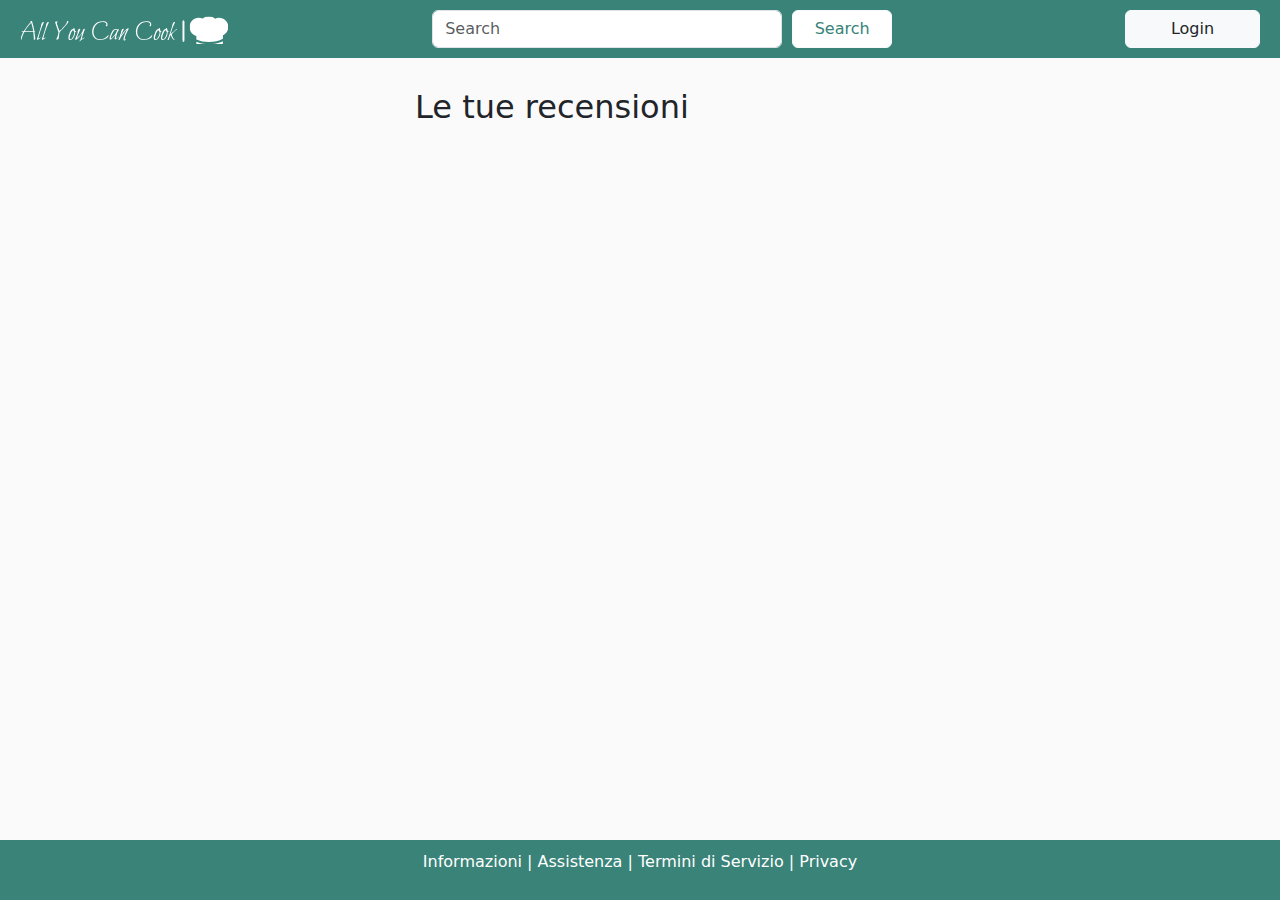
<file: Recensioni.html>
<!DOCTYPE html>
<html lang="en">

<head>
    <meta charset="utf-8">
    <meta name="viewport" content="width=device-width, initial-scale=1">
    <title>Le tue recensioni | All You Can Cook</title>
    <link href="https://cdn.jsdelivr.net/npm/bootstrap@5.3.3/dist/css/bootstrap.min.css" rel="stylesheet"
        integrity="sha384-QWTKZyjpPEjISv5WaRU9OFeRpok6YctnYmDr5pNlyT2bRjXh0JMhjY6hW+ALEwIH" crossorigin="anonymous">

    <link rel="stylesheet" href="navbar.css">
    <link rel="stylesheet" href="footer.css">
    <link rel="stylesheet" href="star_rating.css">
    <link rel="stylesheet" href="heart.css">
    <link rel="stylesheet" href="main.css">

    <style>
        .btn-primary {
            --bs-btn-color: #212529;
            --bs-btn-bg: #f8f9fa;
            --bs-btn-border-color: #f8f9fa;
        }

        .Profilo {
            padding: 35px 0 5px 0;
            margin-top: 20px;
            border: 1.5px solid black;
            border-radius: 10px 10px 10px 10px;
        }

        .modify-button {
            float: right;
            margin-right: 30px;
            width: 100px;
            --bs-btn-color: white;
            --bs-btn-bg: #398378;
            --bs-btn-border-color: #398378;
            --bs-btn-hover-color: #398378;
            --bs-btn-hover-bg: white;
            --bs-btn-hover-border-color: #398378;
            --bs-btn-focus-shadow-rgb: 49, 132, 253;
            --bs-btn-active-color: #398378;
            --bs-btn-active-bg: #398378;
            --bs-btn-active-border-color: #398378;
            --bs-btn-active-shadow: inset 0 3px 5px rgba(0, 0, 0, 0.125);
            --bs-btn-disabled-color: #398378;
            --bs-btn-disabled-bg: #398378;
            --bs-btn-disabled-border-color: #398378;
        }

        .container-profile {
            text-align: left;
            margin-left: 15px;
            font-size: 20px;
            max-width: 1100px;
        }

        .Title {
            text-align: left;
            margin-left: 415px;
            margin-bottom: 50px;
        }

        .no-recensioni {
            margin-left: 415px;
        }

        .row {
            margin-bottom: 50px;
        }

        .Recensioni_totali {
            padding: 30px 0;
        }

        .Recensioni_totali .row {
            margin-bottom: 30px;
        }

        /*cuore in alto a destra in ogni card*/
        .position-relative {
            position: relative;
        }

        .scopri-piu {
            --bs-btn-color: white;
            --bs-btn-bg: #398378;
            --bs-btn-border-color: #398378;
            --bs-btn-hover-color: #398378;
            --bs-btn-hover-bg: white;
            --bs-btn-hover-border-color: #398378;
            --bs-btn-focus-shadow-rgb: 49, 132, 253;
            --bs-btn-active-color: #398378;
            --bs-btn-active-bg: #398378;
            --bs-btn-active-border-color: #398378;
            --bs-btn-active-shadow: inset 0 3px 5px rgba(0, 0, 0, 0.125);
            --bs-btn-disabled-color: #398378;
            --bs-btn-disabled-bg: #398378;
            --bs-btn-disabled-border-color: #398378;
            margin-left: 150px;
        }

        .checkbox {
            /* Nascondi l'input checkbox */
            display: none;
        }

        .heartbox label {
            cursor: pointer;
        }


        #heart-svg {
            width: 58px;
            height: 57px;
        }

        #heart-svg #heart {
            transition: fill 0.3s ease;
        }

        #heart-svg #heart.liked {
            /* Colore rosso per il cuore "preferito" */
            fill: #E2264D;
        }

        .heart_button {
            border-radius: 0px 0px 0px 10px;
            float: right;
            --bs-btn-color: white;
            --bs-btn-bg: #398378;
            --bs-btn-border-color: #398378;
            --bs-btn-hover-color: #398378;
            --bs-btn-hover-bg: white;
            --bs-btn-hover-border-color: #398378;
            --bs-btn-focus-shadow-rgb: 49, 132, 253;
            --bs-btn-active-color: #398378;
            --bs-btn-active-bg: #398378;
            --bs-btn-active-border-color: #398378;
            --bs-btn-active-shadow: inset 0 3px 5px rgba(0, 0, 0, 0.125);
            --bs-btn-disabled-color: #398378;
            --bs-btn-disabled-bg: #398378;
            --bs-btn-disabled-border-color: #398378;
        }

        .heart_button label {
            cursor: pointer;
        }

        .heart_button {
            position: absolute;
            top: 0px;
            right: 0px;
            z-index: 10;
            background-color: #f8f9fa;
            color: #000;
        }

        .card-body {
            display: flex;
            align-items: start;
        }

        .card-img-top {
            max-width: 100%;
            height: auto;
        }

        .content {
            padding-left: 15px;
        }

        h5 {
            margin-top: 0;
            margin-bottom: .5rem;
            font-weight: 500;
            margin-top: 20px;
            line-height: 1.2;
            color: var(--bs-heading-color);
        }

        .modify-button {

            margin-top: 3%;
        }

        .container {
            max-width: 1100px;
        }
    </style>

</head>

<body>
    <!--Navbar-->
    <nav class="navbar-homepage">
        <!--logo-->
        <div class="header-container">
            <a href="index.html">
                <img src="logo-no-background.svg" alt="Logo" class="logo-img" id="logo">
            </a>
            <!--barra di ricerca-->
            <div class="search-bar-container">
                <form class="d-flex" role="search" onsubmit="return cerca()">
                    <input class="form-control search-input" type="search" id="query" placeholder="Search"
                        aria-label="Cerca">
                    <button class="btn btn-outline-success search-button" type="submit">Search</button>
                </form>
            </div>

            <!--script login-->
            <script>
                document.addEventListener('DOMContentLoaded', () => {
                    // Associa l'evento click alla funzione check_login
                    document.getElementById('login-button').addEventListener('click', function () {
                        check_login(); // Verifica se l'utente è loggato al clic del pulsante
                    });
                });
            </script>
            <!--DropDown Login-->
            <div class="nav-item dropdown">
                <button class="btn btn-primary login-button" id="login-button" type="button" data-bs-toggle="dropdown"
                    aria-expanded="false">Login</button>
                <ul class="dropdown-menu" aria-labelledby="dropdownMenuButton" style="display: none;"
                    id="dropdownMenuButton">
                    <li><a class="dropdown-item" href="index.html">Home</a></li>
                    <li><a class="dropdown-item" href="ricettario.html">Profilo</a></li>
                    <li><a class="dropdown-item" href="Recensioni.html">Recensioni</a></li>
                    <li><a class="dropdown-item" href="personal_note.html">Note Personali</a></li>
                    <li><button class="btn dropdown-item" id="logout-button" type="button">Logout</button></li>
                </ul>
            </div>
        </div>
    </nav>


    <main>
        <section class="Recensioni_totali">
            <h2 class="Title">Le tue recensioni</h2>
            <div class="lista_recensioni" id="lista_recensioni"></div>
            <div id="no-recensioni" class="no-recensioni" style="display: none;">
                <p>Nessuna recensione</p>
            </div>
            </div>
        </section>
    </main>

    <footer>
        <div class="bottom-container">
            <p>Informazioni | Assistenza | Termini di Servizio | Privacy</p>
        </div>
    </footer>

    <!--script per login-dropdown-menu in navbar-->
    <script src="https://cdn.jsdelivr.net/npm/@popperjs/core@2.11.8/dist/umd/popper.min.js"></script>
    <script src="https://cdn.jsdelivr.net/npm/bootstrap@5.3.3/dist/js/bootstrap.min.js"></script>


    <script src="signup.js"></script>
    <script src="navbar_login.js"></script>

    <!--Script per mostrare le recensioni fatte-->
    <script>

        // Funzione per mostrare la ricetta
        function mostraRicetta(ricetta, imageElement, titleElement) {
            //se la ricetta non è valida, mostra un errore
            if (!ricetta.meals || ricetta.meals.length === 0) {
                console.error("No meal found");
                return;
            }
            //se l'immagine è presente, la mostra
            if (imageElement) {
                imageElement.src = ricetta.meals[0].strMealThumb;
            } else {
                console.error("imageElement is null");
            }
            //se il titolo è presente, lo mostra
            if (titleElement) {
                titleElement.innerHTML = ricetta.meals[0].strMeal;
            } else {
                console.error("titleElement is null");
            }
        }

        var users = JSON.parse(localStorage.getItem('utenti')) || [];

        // Trova l'indice dell'utente loggato
        let utenteIndex = users.findIndex(user =>
            (user.email === sessionStorage.getItem('email') && user.password === sessionStorage.getItem('password')) ||
            (user.username === sessionStorage.getItem('username') && user.password === sessionStorage.getItem('password'))
        );

        // Verifica che l'utente sia stato trovato
        if (utenteIndex === -1) {
            console.error('Utente non trovato');
        }

        // Trova l'utente attuale
        let utente = users[utenteIndex];
        //se l'utente non ha recensioni
        if (utente.recensioni.length === 0) {
            console.log('Nessuna nota personale trovata');
            document.getElementById('no-recensioni').style.display = 'block'; // Mostra messaggio di assenza note se nessuna nota è trovata
            //se l'utente ha recensioni
        } else {
            //ciclo sulle recensioni dell'utente
            for (let i = 0; i < utente.recensioni.length; i++) {
                let recensione = utente.recensioni[i];
                //controlla che la recensione sia valida
                if (!recensione) {
                    console.error("Recensione non valida:", recensione);
                    continue;
                }
                //recupera le informazioni della recensione sulla ricetta
                const apiUrl = `https://www.themealdb.com/api/json/v1/1/lookup.php?i=${recensione.id_ricetta}`;
                fetch(apiUrl)
                    .then(response => response.json())
                    .then(ricetta => {
                        const reviewDiv = document.createElement('div');
                        let rowContent = `
                            <div class="container">
                                <div class="row row_space">
                                    <div class="col-md-12">
                                        <div class="card">
                                            <div class="card-body d-flex align-items-start">
                                                <div class="col-md-4" style="padding: 10px;">
                                                    <img class="card-img-top meal-image" id="card-img-top" alt="...">
                                                </div>
                                                <div class="col-md-8">
                                                    
                                                    <div class="content">
                                                        <!--<h5 class="meal-title" id="meal-title"></h5>-->
                                                        
                                                        <div class="row">
                                                            <div class="col-md-6">
                                                                <h5 class="meal-title" id="meal-title"></h5>
                                                            </div>
                                                            <div class="col-md-6">
                                                                <a href="piatto.html?id_ricetta=${recensione.id_ricetta}"><button class="btn modify-button" type="button">Modifica</button>
                                                                    <!--<span id="Modifica" class="modifica-dati">Modifica </span>-->
                                                                </a>
                                                            </div>
                                                        </div>

                                                        <!-- Aggiungi contenuto come le valutazioni e il testo qui -->
                                                        ${recensione.testo_recensione ? `<p class="card-text">${recensione.testo_recensione.testo}</p>` : ''}
                                                    </div>
                                                </div>
                                            </div>
                                        </div>
                                    </div>
                                </div>
                            </div>
                            `;

                        // Gestione delle recensioni e valutazioni
                        let contentHTML = '';
                        const hasGusto = recensione.valutazione_gusto && recensione.valutazione_gusto.punteggio != null;
                        const hasDifficolta = recensione.valutazione_difficolta && recensione.valutazione_difficolta.punteggio != null;
                        //controlla quali valutazioni sono presenti
                        if (!hasGusto && !hasDifficolta) {
                            //se ha la valutazione del gusto
                        } else if (hasGusto && !hasDifficolta) {
                            contentHTML = `
                                <div class="col-md-6">
                                    <span class="feedback_name">Gusto</span>
                                    <div class="rating_totale">
                                        ${[5, 4, 3, 2, 1].map(star => `
                                            <input type="radio" id="star${star}Taste" name="ratingTaste_totali" value="${star}" ${recensione.valutazione_gusto.punteggio === `${star}` ? 'checked' : ''}>
                                            <label for="star${star}Taste" style="color: ${recensione.valutazione_gusto.punteggio >= `${star}` ? 'orange' : '#ddd;'}">&#9733;</label>
                                        `).join('')}
                                    </div>
                                </div>
                                <!--<p class="card-text">${recensione.testo_recensione.testo}</p>-->`;
                            //se ha la valutazione della difficoltà
                        } else if (!hasGusto && hasDifficolta) {
                            contentHTML = `
                                <div class="col-md-6">
                                    <span class="feedback_name">Difficoltà</span>
                                    <div class="rating_totale">
                                        ${[5, 4, 3, 2, 1].map(star => `
                                            <input type="radio" id="star${star}Difficulty" name="ratingDifficulty_totali" value="${star}" ${recensione.valutazione_difficolta.punteggio === `${star}` ? 'checked' : ''}>
                                            <label for="star${star}Difficulty" style="color: ${recensione.valutazione_difficolta.punteggio >= `${star}` ? 'orange' : '#ddd;'}">&#9733;</label>
                                        `).join('')}
                                    </div>
                                </div>
                                <!--<p class="card-text">${recensione.valutazione_difficolta.punteggio}</p>-->
                                <!--<p class="card-text">${recensione.testo_recensione.testo}</p>-->`;
                            //se ha entrambe le valutazioni
                        } else if (hasGusto && hasDifficolta) {
                            contentHTML = `
                                <div class="col-md-6">
                                    <span class="feedback_name">Gusto</span>
                                    <div class="rating_totale">
                                        ${[5, 4, 3, 2, 1].map(star => `
                                            <input type="radio" id="star${star}Taste" name="ratingTaste_totali" value="${star}" ${recensione.valutazione_gusto.punteggio === `${star}` ? 'checked' : ''}>
                                            <label for="star${star}Taste" style="color: ${recensione.valutazione_gusto.punteggio >= `${star}` ? 'orange' : '#ddd;'}">&#9733;</label>
                                        `).join('')}
                                    </div>
                                </div>
                                <div class="col-md-6">
                                    <span class="feedback_name">Difficoltà</span>
                                    <div class="rating_totale">
                                        ${[5, 4, 3, 2, 1].map(star => `
                                            <input type="radio" id="star${star}Difficulty" name="ratingDifficulty_totali" value="${star}" ${recensione.valutazione_difficolta.punteggio === `${star}` ? 'checked' : ''}>
                                            <label for="star${star}Difficulty" style="color: ${recensione.valutazione_difficolta.punteggio >= `${star}` ? 'orange' : '#ddd;'}">&#9733;</label>
                                        `).join('')}
                                    </div>
                                </div>`;
                        }

                        reviewDiv.innerHTML = rowContent.replace('<!-- Aggiungi contenuto come le valutazioni e il testo qui -->', contentHTML);
                        lista_recensioni.appendChild(reviewDiv);

                        const mealImage = reviewDiv.querySelector('.meal-image');
                        const mealTitle = reviewDiv.querySelector('.meal-title');

                        mostraRicetta(ricetta, mealImage, mealTitle);
                    })
                    .catch(error => console.error('Error fetching recipe:', error));
            }
        }
    </script>
</body>

</html>
</file>
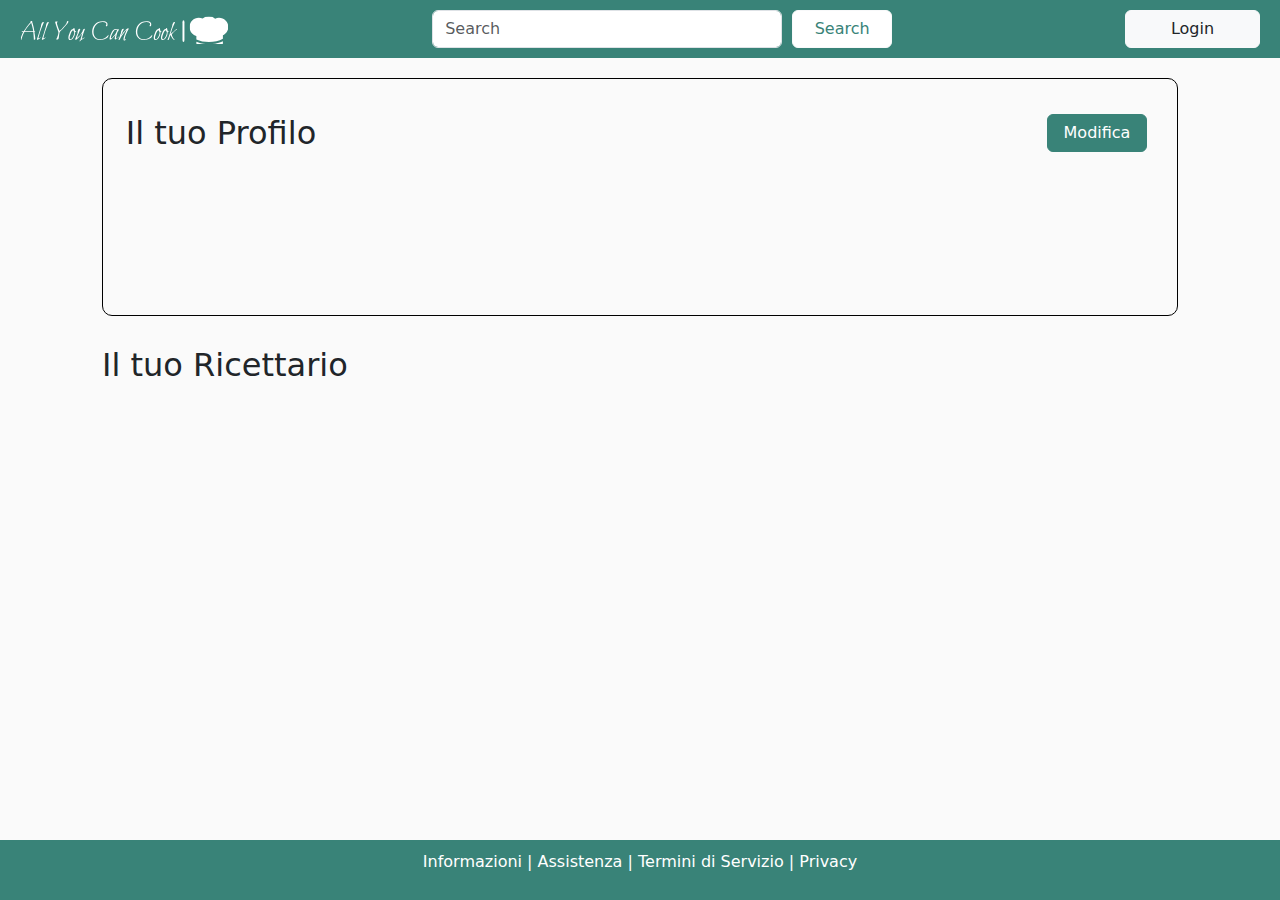
<file: ricettario.html>
<!DOCTYPE html>
<html lang="en">

<head>
    <meta charset="utf-8">
    <meta name="viewport" content="width=device-width, initial-scale=1">
    <title>Il tuo profilo | All You Can Cook</title>
    <link href="https://cdn.jsdelivr.net/npm/bootstrap@5.3.3/dist/css/bootstrap.min.css" rel="stylesheet"
        integrity="sha384-QWTKZyjpPEjISv5WaRU9OFeRpok6YctnYmDr5pNlyT2bRjXh0JMhjY6hW+ALEwIH" crossorigin="anonymous">

    <link rel="stylesheet" href="navbar.css">
    <link rel="stylesheet" href="footer.css">

    <link rel="stylesheet" href="heart.css">
    <link rel="stylesheet" href="main.css">

    <style>
        .btn-primary {
            --bs-btn-color: #212529;
            --bs-btn-bg: #f8f9fa;
            --bs-btn-border-color: #f8f9fa;
        }

        .Profilo {
            padding: 35px 0 5px 0;
            margin-top: 20px;
            border: 1.5px solid black;
            border-radius: 10px 10px 10px 10px;
        }

        .modify-button {
            float: right;
            margin-right: 30px;
            width: 100px;

            --bs-btn-color: white;
            --bs-btn-bg: #398378;
            --bs-btn-border-color: #398378;
            --bs-btn-hover-color: #398378;
            --bs-btn-hover-bg: white;
            --bs-btn-hover-border-color: #398378;
            --bs-btn-focus-shadow-rgb: 49, 132, 253;
            --bs-btn-active-color: #398378;
            --bs-btn-active-bg: #398378;
            --bs-btn-active-border-color: #398378;
            --bs-btn-active-shadow: inset 0 3px 5px rgba(0, 0, 0, 0.125);
            --bs-btn-disabled-color: #398378;
            --bs-btn-disabled-bg: #398378;
            --bs-btn-disabled-border-color: #398378;
        }

        .container-profile {
            text-align: left;
            margin-left: 15px;
            font-size: 20px;
            max-width: 1100px;
        }

        .Title {
            text-align: left;
            margin-bottom: 50px;
        }

        .row {
            margin-bottom: 50px;
        }



        .Ricettario {
            padding: 30px 0;
        }

        .Ricettario .row {
            margin-bottom: 30px;
        }

        /*cuore in alto a destra in ogni card*/
        .position-relative {
            position: relative;
        }

        .scopri-piu {
            --bs-btn-color: white;
            --bs-btn-bg: #398378;
            --bs-btn-border-color: #398378;
            --bs-btn-hover-color: #398378;
            --bs-btn-hover-bg: white;
            --bs-btn-hover-border-color: #398378;
            --bs-btn-focus-shadow-rgb: 49, 132, 253;
            --bs-btn-active-color: #398378;
            --bs-btn-active-bg: #398378;
            --bs-btn-active-border-color: #398378;
            --bs-btn-active-shadow: inset 0 3px 5px rgba(0, 0, 0, 0.125);
            --bs-btn-disabled-color: #398378;
            --bs-btn-disabled-bg: #398378;
            --bs-btn-disabled-border-color: #398378;
            margin-left: 150px;
        }

        .checkbox {
            display: none;
            /* Nascondi l'input checkbox */
        }

        .heartbox label {
            cursor: pointer;
        }

        #heart-svg {
            width: 58px;
            height: 57px;
        }

        #heart-svg #heart {
            transition: fill 0.3s ease;
        }

        #heart-svg #heart.liked {
            fill: #E2264D;
            /* Colore rosso per il cuore "preferito" */
        }

        .heart_button {
            border-radius: 0px 0px 0px 10px;
            float: right;
            --bs-btn-color: white;
            --bs-btn-bg: #398378;
            --bs-btn-border-color: #398378;
            --bs-btn-hover-color: #398378;
            --bs-btn-hover-bg: white;
            --bs-btn-hover-border-color: #398378;
            --bs-btn-focus-shadow-rgb: 49, 132, 253;
            --bs-btn-active-color: #398378;
            --bs-btn-active-bg: #398378;
            --bs-btn-active-border-color: #398378;
            --bs-btn-active-shadow: inset 0 3px 5px rgba(0, 0, 0, 0.125);
            --bs-btn-disabled-color: #398378;
            --bs-btn-disabled-bg: #398378;
            --bs-btn-disabled-border-color: #398378;
        }

        .heart_button label {
            cursor: pointer;

        }

        .heart_button {
            position: absolute;
            top: 0px;
            right: 0px;
            /* Garantisce che il bottone sia sopra gli altri contenuti */
            z-index: 10;
            background-color: #f8f9fa;
            color: #000;
        }

        .container {
            max-width: 1100px;
        }

        .row {
            display: flex;
            flex-wrap: wrap;
            /* Così facendo, le colonne si adatteranno automaticamente su più righe */
        }

        .card {
            display: flex;
            flex-direction: column;
            height: 100%;
            /* Imposta l'altezza della card per occupare tutto lo spazio disponibile */
        }

        .card-body {
            flex-grow: 1;
            /* Fa in modo che il contenuto della card occupi lo spazio rimanente */
        }
    </style>

    <!--Script per controllo dello stato del login-->
    <script>
        document.addEventListener("DOMContentLoaded", function () {
            if (sessionStorage.getItem('isLoggedIn') === 'true') {
                // Aggiungi una classe che attiva le animazioni
                document.body.classList.add('user-logged-in');
            }
        });
    </script>



</head>

<body>
    <!-- Navbar -->
    <nav class="navbar-homepage">
        <div class="header-container">
            <!--Logo-->
            <a href="index.html">
                <img src="logo-no-background.svg" alt="Logo" class="logo-img" id="logo">
            </a>
            <!--Barra di ricerca-->
            <div class="search-bar-container">
                <form class="d-flex" role="search" onsubmit="return cerca()">
                    <input class="form-control search-input" type="search" id="query" placeholder="Search"
                        aria-label="Cerca">
                    <button class="btn btn-outline-success search-button" type="submit">Search</button>
                </form>
            </div>

            <!--script per gestire login-->
            <script>
                document.addEventListener('DOMContentLoaded', () => {
                    // Associa l'evento click alla funzione check_login
                    document.getElementById('login-button').addEventListener('click', function () {
                        check_login(); // Verifica se l'utente è loggato al clic del pulsante
                    });
                });
            </script>

            <!--DropDown Login-->
            <div class="nav-item dropdown">
                <button class="btn btn-primary login-button" id="login-button" type="button" data-bs-toggle="dropdown"
                    aria-expanded="false">Login</button>
                <ul class="dropdown-menu" aria-labelledby="dropdownMenuButton" style="display: none;"
                    id="dropdownMenuButton">
                    <li><a class="dropdown-item" href="index.html">Home</a></li>
                    <li><a class="dropdown-item" href="ricettario.html">Profilo</a></li>
                    <li><a class="dropdown-item" href="Recensioni.html">Recensioni</a></li>
                    <li><a class="dropdown-item" href="personal_note.html">Note Personali</a></li>
                    <li><button class="btn dropdown-item" id="logout-button" type="button">Logout</button></li>
                </ul>
            </div>
        </div>
    </nav>



    <main>
        <section class="Profilo_section">
            <div class="container text-center">
                <div class="Profilo">
                    <div class="row" style="text-align: left; margin-left: 1%;">
                        <div class="col-md-6">
                            <h2 class="Title-Profile">Il tuo Profilo</h2>
                        </div>
                        <div class="col-md-6">
                            <a href="gestisci_account.html"><button class="btn modify-button"
                                    type="button">Modifica</button>
                            </a>
                        </div>
                    </div>
                    <div class="row" style="text-align: left; margin-left: 1%;">
                        <div class="col-md-6">
                            <span id="Username"> </span>
                        </div>
                        <div class="col-md-6">
                            <span id="Email"> </span>
                        </div>
                    </div>
                    <div class="row" style="text-align: left; margin-left: 1%;">
                        <div class="col-md-6">
                            <span id="Counter_favourite_meals"></span>
                        </div>
                    </div>
                </div>
            </div>
        </section>

        <section class="Ricettario">
            <div class="container">
                <h2 class="Title">Il tuo Ricettario</h2>
                <div class="container text-center">
                    <div class="row" id="ricettario"></div>
                </div>
            </div>
        </section>
    </main>

    <footer>
        <div class="bottom-container">
            <p>Informazioni | Assistenza | Termini di Servizio | Privacy</p>
        </div>
    </footer>

    <!--script per login-dropdown-menu in navbar-->
    <script src="https://cdn.jsdelivr.net/npm/@popperjs/core@2.11.8/dist/umd/popper.min.js"></script>
    <script src="https://cdn.jsdelivr.net/npm/bootstrap@5.3.3/dist/js/bootstrap.min.js"></script>

    <script src="ricettario.js"></script>
    <script src="signup.js"></script>
    <script src="navbar_login.js"></script>
    <script src="api.js"></script>

    <!--Script per gestire informazioni ricettario-->
    <script>
        // Recupero degli utenti dal localStorage
        const users = JSON.parse(localStorage.getItem('utenti'));

        const user = users.find(user =>
            (user.email === sessionStorage.getItem('email') && user.password === sessionStorage.getItem('password'))
            || (user.username === sessionStorage.getItem('username') && user.password === sessionStorage.getItem('password'))
        );


        document.getElementById('Username').textContent = 'Username: ' + user.username;
        document.getElementById('Email').textContent = 'Email: ' + user.email;

        // recupera il numero di ricette preferite
        const Counter_favourite_meals = user.ricettario.length;
        console.log(Counter_favourite_meals);
        document.getElementById('Counter_favourite_meals').textContent = 'Ricette preferite: ' + Counter_favourite_meals;
    </script>



</body>

</html>
</file>
<file: navbar.css>
/* Layout della navbar */
.header-container {
    display: flex;
    justify-content: space-between;
    align-items: center;
    padding: 10px 20px;
    background-color: #398378;
    flex-wrap: wrap;
    /* Permette la disposizione a capo su schermi piccoli */
}

/* Imposta un margin auto per centrare il logo */
.header-container img {
    /* Altezza base del logo */
    height: 30px;

    /* Mantieni le proporzioni */
    width: auto;

    /* Assicura che non superi mai il 100% della larghezza del contenitore */
    max-width: 100%;
}


/* Adattamenti per schermi piccoli */
@media (max-width: 767.98px) {
    .header-container {
        flex-direction: column;
        align-items: center;
    }

    .header-container img {
        /* Riduci l'altezza del logo su schermi piccoli */
        height: 30px;
        margin-top: 10px;
    }

    .search-bar-container {
        width: 100%;
        margin-top: 10px;
    }

    .navbar-homepage .hamburger {
        position: absolute;
        top: 10px;
        left: 10px;
    }

    .logo-img {
        margin-left: 0;
        margin-top: 10px;
    }

    .search-bar-container {
        justify-content: center;
        padding: 10px 0;
    }

    .search-input {
        width: 100%;
        max-width: 400px;
    }

    .login-button {
        margin-top: 10px;
        width: 100%;
    }

}

@media (max-width: 575.98px) {
    .header-container img {
        /* Ancora più piccolo per schermi molto piccoli */
        height: 20px;
    }
}

.navbar-brand img {
    /* Altezza desiderata */
    height: 50px;
    
    /* Larghezza automatica per mantenere il rapporto di aspetto */
    width: auto;
}

.logo-img {
    width: auto;
    /* Mantiene le proporzioni dell'immagine */
    height: auto;
}

.search-input {
    max-width: 500px;
    /* Larghezza massima desiderata */
}

.search-button {
    --bs-btn-color: #398378;
    --bs-btn-bg: #f8f9fa;
    --bs-btn-border-color: #f8f9fa;
    --bs-btn-hover-color: #398378;
    --bs-btn-hover-bg: white;
    --bs-btn-hover-border-color: #398378;
    --bs-btn-focus-shadow-rgb: 49, 132, 253;
    --bs-btn-active-color: #398378;
    --bs-btn-active-bg: #398378;
    --bs-btn-active-border-color: #398378;
    --bs-btn-active-shadow: inset 0 3px 5px rgba(0, 0, 0, 0.125);
    --bs-btn-disabled-color: #398378;
    --bs-btn-disabled-bg: #398378;
    --bs-btn-disabled-border-color: #398378;
}

.login-button {
    margin-left: 20px;
    width: 135px;
    /* Aumenta il margine sinistro per spostare il pulsante più a destra */
    --bs-btn-color: #398378;
    --bs-btn-bg: #f8f9fa;
    --bs-btn-border-color: #f8f9fa;
    --bs-btn-hover-color: #398378;
    --bs-btn-hover-bg: white;
    --bs-btn-hover-border-color: #398378;
    --bs-btn-focus-shadow-rgb: 49, 132, 253;
    --bs-btn-active-color: #398378;
    --bs-btn-active-bg: #398378;
    --bs-btn-active-border-color: #398378;
    --bs-btn-active-shadow: inset 0 3px 5px rgba(0, 0, 0, 0.125);
    --bs-btn-disabled-color: #398378;
    --bs-btn-disabled-bg: #398378;
    --bs-btn-disabled-border-color: #398378;
}

.btn.show {
    color: #398378;
    background-color: white;
    border-color: white;
    

}

.dropdown-menu {
    --bs-dropdown-min-width: 135px;
    --bs-dropdown-link-active-bg: #398378;
    
}

.search-bar-container {
    display: flex;
    align-items: center;
    flex-grow: 1;
    justify-content: center;
    width: 500px;
}

.search-input {
    width: 350px;
    margin-right: 10px;
    align-items: center;
}

.btn-outline-success {
    background-color: white;
    width: 100px;
    margin-right: 10px;
}
</file>
<file: heart.css>
body {
    background-color: #FAFAFA
}

.heartbox {
    position: absolute;
    top: 50%;
    left: 50%;
    transform: translate(-50%, -50%)
}

svg {
    cursor: pointer;
    overflow: visible;
}

svg #heart {
    transform-origin: center;
    animation: animateHeartOut .3s linear forwards
}

svg #main-circ {
    transform-origin: 29.5px 29.5px
}

.checkbox {
    display: none
}

/*Animazioni
ho aggiunto .user-logged-in in modo che vengano attivate solo le l'utente ha fatto il login*/
.user-logged-in .checkbox:checked+label svg #heart {
    transform: scale(0.2);
    fill: #E2264D;
    animation: animateHeart .3s linear forwards .25s
}



.user-logged-in .checkbox:checked+label svg #main-circ {
    transition: all 2s;
    animation: animateCircle .3s linear forwards;
    opacity: 1
}

.user-logged-in .checkbox:checked+label svg #heartgroup1 {
    opacity: 1;
    transition: .1s all .3s
}

.user-logged-in .checkbox:checked+label svg #heartgroup1 #heart1 {
    transform: scale(0) translate(0, -30px);
    transform-origin: 0 0 0;
    transition: .5s transform .3s
}

.user-logged-in .checkbox:checked+label svg #heartgroup1 #heart2 {
    transform: scale(0) translate(10px, -50px);
    transform-origin: 0 0 0;
    transition: 1.5s transform .3s
}

.user-logged-in .checkbox:checked+label svg #heartgroup2 {
    opacity: 1;
    transition: .1s all .3s
}

.user-logged-in .checkbox:checked+label svg #heartgroup2 #heart1 {
    transform: scale(0) translate(30px, -15px);
    transform-origin: 0 0 0;
    transition: .5s transform .3s
}

.user-logged-in .checkbox:checked+label svg #heartgroup2 #heart2 {
    transform: scale(0) translate(60px, -15px);
    transform-origin: 0 0 0;
    transition: 1.5s transform .3s
}

.user-logged-in .checkbox:checked+label svg #heartgroup3 {
    opacity: 1;
    transition: .1s all .3s
}

.user-logged-in .checkbox:checked+label svg #heartgroup3 #heart1 {
    transform: scale(0) translate(30px, 0px);
    transform-origin: 0 0 0;
    transition: .5s transform .3s
}

.user-logged-in .checkbox:checked+label svg #heartgroup3 #heart2 {
    transform: scale(0) translate(60px, 10px);
    transform-origin: 0 0 0;
    transition: 1.5s transform .3s
}

.user-logged-in .checkbox:checked+label svg #heartgroup4 {
    opacity: 1;
    transition: .1s all .3s
}

.user-logged-in .checkbox:checked+label svg #heartgroup4 #heart1 {
    transform: scale(0) translate(30px, 15px);
    transform-origin: 0 0 0;
    transition: .5s transform .3s
}

.user-logged-in .checkbox:checked+label svg #heartgroup4 #heart2 {
    transform: scale(0) translate(40px, 50px);
    transform-origin: 0 0 0;
    transition: 1.5s transform .3s
}

.user-logged-in .checkbox:checked+label svg #heartgroup5 {
    opacity: 1;
    transition: .1s all .3s
}

.user-logged-in .checkbox:checked+label svg #heartgroup5 #heart1 {
    transform: scale(0) translate(-10px, 20px);
    transform-origin: 0 0 0;
    transition: .5s transform .3s
}

.user-logged-in .checkbox:checked+label svg #heartgroup5 #heart2 {
    transform: scale(0) translate(-60px, 30px);
    transform-origin: 0 0 0;
    transition: 1.5s transform .3s
}

.user-logged-in .checkbox:checked+label svg #heartgroup6 {
    opacity: 1;
    transition: .1s all .3s
}

.user-logged-in .checkbox:checked+label svg #heartgroup6 #heart1 {
    transform: scale(0) translate(-30px, 0px);
    transform-origin: 0 0 0;
    transition: .5s transform .3s
}

.user-logged-in .checkbox:checked+label svg #heartgroup6 #heart2 {
    transform: scale(0) translate(-60px, -5px);
    transform-origin: 0 0 0;
    transition: 1.5s transform .3s
}

.user-logged-in .checkbox:checked+label svg #heartgroup7 {
    opacity: 1;
    transition: .1s all .3s
}

.user-logged-in .checkbox:checked+label svg #heartgroup7 #heart1 {
    transform: scale(0) translate(-30px, -15px);
    transform-origin: 0 0 0;
    transition: .5s transform .3s
}

.user-logged-in .checkbox:checked+label svg #heartgroup7 #heart2 {
    transform: scale(0) translate(-55px, -30px);
    transform-origin: 0 0 0;
    transition: 1.5s transform .3s
}




@keyframes animateCircle {
    40% {
        transform: scale(10);
        opacity: 1;
        fill: #DD4688
    }

    55% {
        transform: scale(11);
        opacity: 1;
        fill: #D46ABF
    }

    65% {
        transform: scale(12);
        opacity: 1;
        fill: #CC8EF5
    }

    75% {
        transform: scale(13);
        opacity: 1;
        fill: transparent;
        stroke: #CC8EF5;
        stroke-width: .5
    }

    85% {
        transform: scale(17);
        opacity: 1;
        fill: transparent;
        stroke: #CC8EF5;
        stroke-width: .2
    }

    95% {
        transform: scale(18);
        opacity: 1;
        fill: transparent;
        stroke: #CC8EF5;
        stroke-width: .1
    }

    100% {
        transform: scale(19);
        opacity: 1;
        fill: transparent;
        stroke: #CC8EF5;
        stroke-width: 0
    }
}

@keyframes animateHeart {
    0% {
        transform: scale(0.2)
    }

    40% {
        transform: scale(1.2)
    }

    100% {
        transform: scale(1)
    }
}

@keyframes animateHeartOut {
    0% {
        transform: scale(1.4)
    }

    100% {
        transform: scale(1)
    }
}
</file>
<file: main.css>
html,
body {
    /* Assicurati che l'altezza sia al 100% */
    height: 100%;

    /* Rimuovi i margini predefiniti */
    margin: 0;

    /* Imposta Flexbox per il body */
    display: flex;

    /* Disposizione verticale */
    flex-direction: column;
}

body {
    /* Usa Flexbox per il layout del corpo */
    display: flex;

    /* Disposizione verticale */
    flex-direction: column;

}

main {
    /* Fai in modo che il main occupi tutto lo spazio disponibile tranne quello del footer */
    flex: 1;
}
</file>
<file: footer.css>
.bottom-container {
    background-color: #398378;
    color: #fff;
    text-align: center;
    padding: 10px 0;
    width: 100%;
}
</file>
<file: main2.css>
.header-container {
    display: flex;
    justify-content: space-between;
    align-items: center;
    padding: 10px 20px;
    background-color: #398378;
}

.header-container img {
    height: 30px;
}

.header-container .assist-link {
    text-decoration: none;
    color: white;
    font-weight: bold;
}

.login-title {
    display: flex;
    justify-content: center;
    align-items: center;
    height: 150px;
}

.login-subtitle {
    display: flex;
    justify-content: center;
    align-items: center;
    text-align: center;
    font-size: 15px;
    color: rgb(156, 156, 156);
    /* Larghezza massima disponibile per il testo */
    max-width: 350px;
    /* Centro del contenitore */
    margin: 0 auto;
    margin-bottom: 15px;
    position: relative;
    /* Sposta il testo verso l'alto */
    top: -20px;
}

.btn-primary {
    width: 300px;
    /* Larghezza massima del pulsante */
    --bs-btn-color: white;
    --bs-btn-bg: #398378;
    --bs-btn-border-color: #398378;
    --bs-btn-hover-color: #398378;
    --bs-btn-hover-bg: #white;
    --bs-btn-hover-border-color: #398378;
    --bs-btn-focus-shadow-rgb: 49, 132, 253;
    --bs-btn-active-color: #398378;
    --bs-btn-active-bg: #398378;
    --bs-btn-active-border-color: #398378;
    --bs-btn-disabled-color: #398378;
    --bs-btn-disabled-bg: #398378;
    --bs-btn-disabled-border-color: #398378;
}

.btn-container {
    display: flex;
    flex-direction: column;
    align-items: center;
    /* Spazio tra i pulsanti */
    gap: 10px;
}
</file>
<file: star_rating.css>
.rating {
    margin-bottom: 20px;
    display: flex;
    flex-direction: row-reverse;
    justify-content: flex-end;
    color: #ddd;
    border-color: black;
}

.rating input {
    display: none;
}

.rating label {
    font-size: 40px;
    cursor: pointer;
}

.rating label:hover,
.rating label:hover~label {
    /* questa è la ragione per cui le stelle sono in ordine inverso nell'html*/
    color: orange;
}

.rating input:checked~label {
    color: orange;
}

.rating_totale {
    margin-bottom: 20px;
    display: flex;
    flex-direction: row-reverse;
    justify-content: flex-end;
    color: #ddd;
    border-color: black;
}

.rating_totale input {
    display: none;
}

.rating_totale label {
    font-size: 40px;
}

.rating_totale input:checked~label {
    color: orange;
}
















.feedback_name{
    font-size: 22px;
}



.comment {
    margin-bottom: 20px;
}

.comment textarea {
    width: 100%;
    height: 180px;
    resize: none;
}

.title_comment_area {
    font-size: 18px;
}



.submit-btn {
    background-color: #007bff;
    color: #fff;
    padding: 10px 20px;
    border: none;
    cursor: pointer;
    border-radius: 5px;
}

.feedback-form {
    width: 100%; /* Permette al contenitore di usare tutta la larghezza */
    display: flex; /* Mantiene il contenitore flessibile */
    justify-content: space-between; /* Aggiusta lo spazio tra i due form */
}

.feedback-form .col-md-6 {
    max-width: 48%; /* Limita la larghezza dei form */
}
</file>
